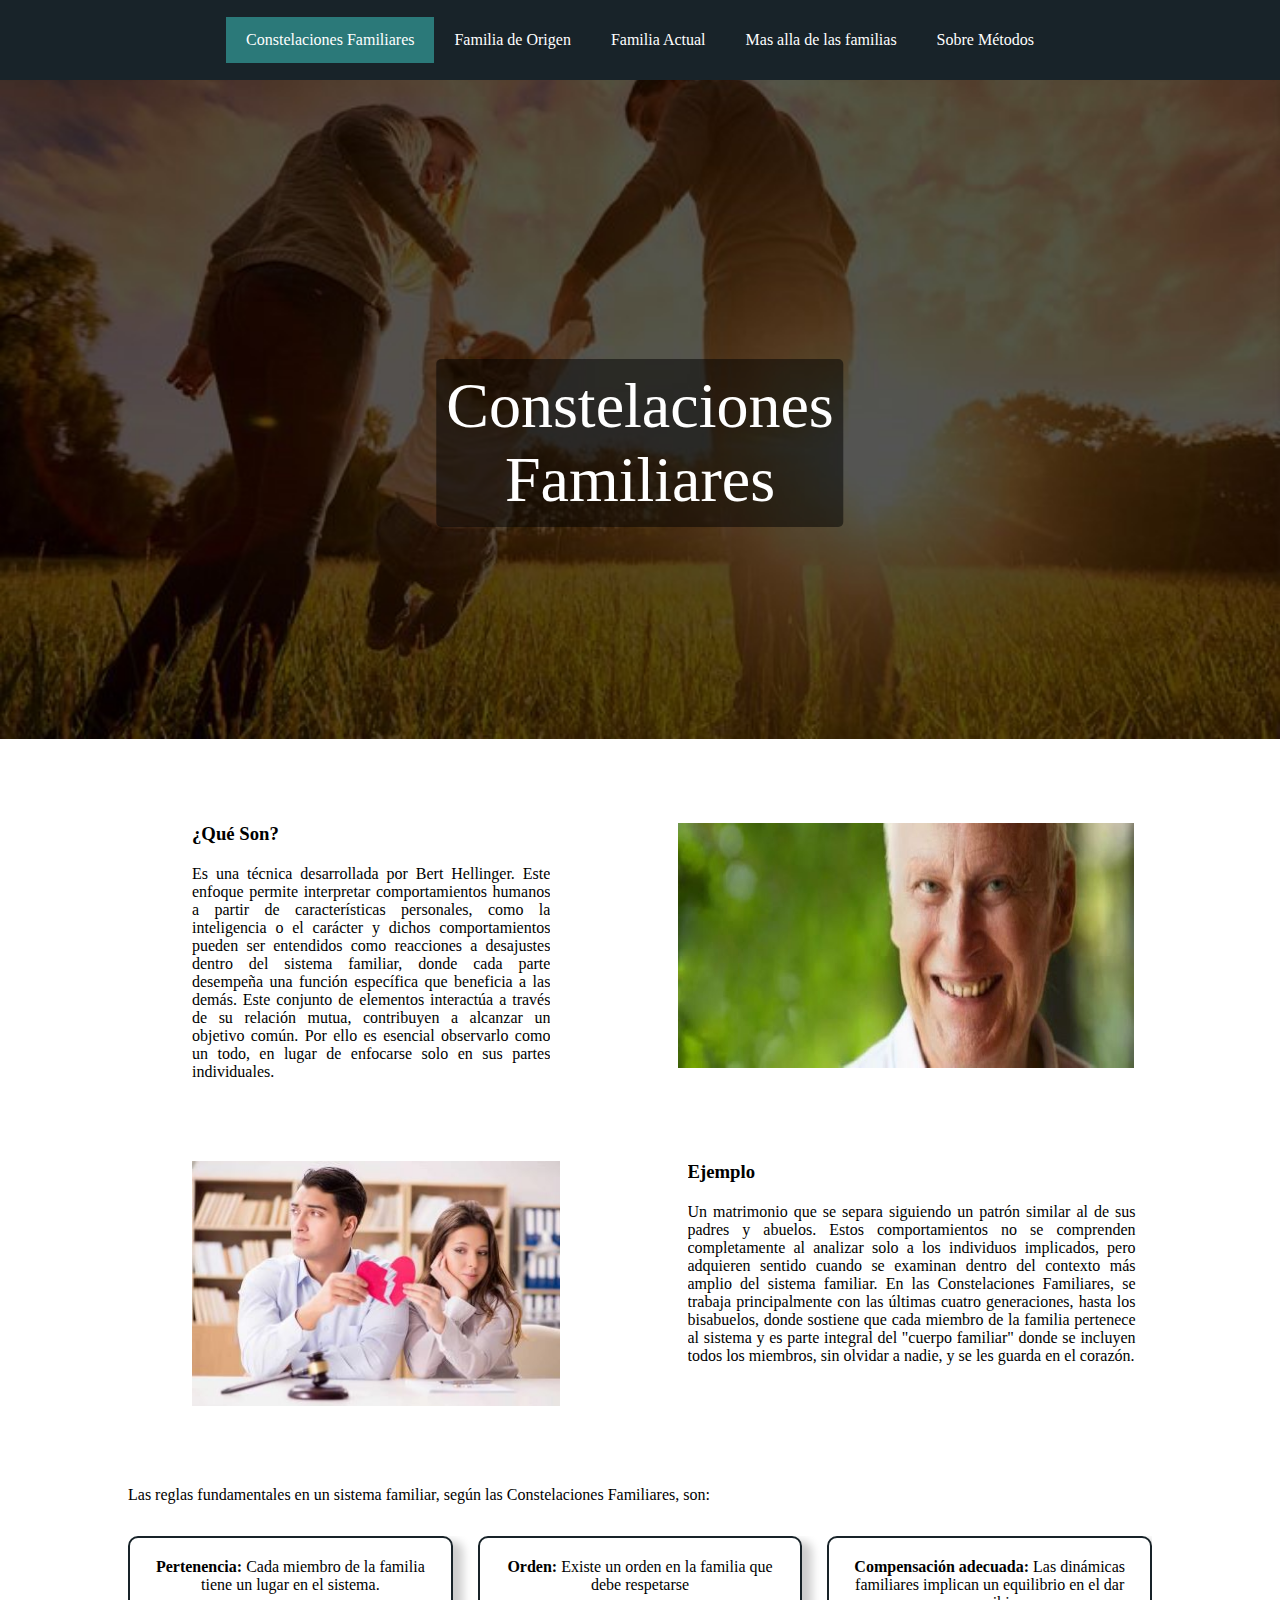
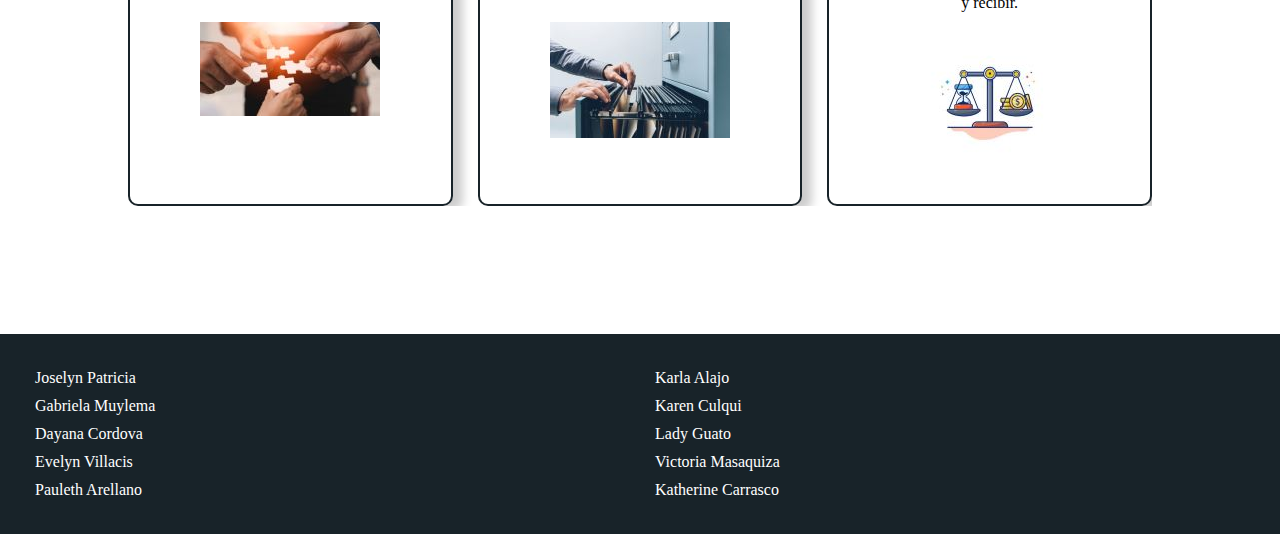
<file: index.html>
<!DOCTYPE html>
<html lang="es">

<head>
    <meta charset="UTF-8">
    <meta name="viewport" content="width=device-width, initial-scale=1.0">
    <title>Constelaciones Familiares</title>
    <link rel="stylesheet" href="./diseñosCSS/styles.css">
</head>

<body>
    <div class="barra-navegacion">
        <nav>
            <a href="index.html" class="btnN activate">Constelaciones Familiares</a>
            <a href="FamiliasdeOrigen.html" class="btnN">Familia de Origen</a>
            <a href="FamiliaActual.html" class="btnN">Familia Actual</a>
            <a href="MásFamilia.html" class="btnN">Mas alla de las familias</a>
            <a href="SobreMetodos.html" class="btnN">Sobre Métodos</a>
        </nav>
        <div class="menu-icon" id="menu-icon">
            <span id="icon-open">&#9660;</span> <!-- Flecha hacia abajo -->
            <span id="icon-close">&#9650;</span> <!-- Flecha hacia arriba -->
        </div>
    </div>
    <div class="cont-imagen">
        <img src="./image/imgPrincipal.jpg" alt="img Principal"></img>
        <label class="titulo">Constelaciones <br /> Familiares</label>
    </div>
    <div class="contenido-iz">
        <div class="text-content-iz">
            <h3 class="titulo-iz">
                ¿Qué Son?
            </h3>
            <p>
                Es una técnica desarrollada por Bert Hellinger.
                Este enfoque permite interpretar comportamientos humanos
                a partir de características personales, como la inteligencia
                o el carácter y dichos comportamientos pueden ser entendidos como
                reacciones a desajustes dentro del sistema familiar, donde cada parte
                desempeña una función específica que beneficia a las demás.
                Este conjunto de elementos interactúa a través de su relación mutua,
                contribuyen a alcanzar un objetivo común. Por ello es esencial observarlo
                como un todo, en lugar de enfocarse solo en sus partes individuales.
            </p>
        </div>
        <div class="cont-imagen-p-der" id="imgBell">
            <img src="./image/imgBertHellinger.jpg" alt="Separacion"></img>
        </div>
    </div>
    <div class="contenido-der">
        <div class="cont-imagen-p-der">
            <img src="./image/imgSeparacion.jpg" alt="Separacion"></img>
        </div>
        <div class="text-content-der">
            <h3 class="titulo-der">
                Ejemplo
            </h3>
            <p>
                Un matrimonio que se separa siguiendo un patrón
                similar al de sus padres y abuelos. Estos comportamientos no se
                comprenden completamente al analizar solo a los individuos implicados,
                pero adquieren sentido cuando se examinan dentro del contexto más amplio
                del sistema familiar. En las Constelaciones Familiares, se trabaja principalmente
                con las últimas cuatro generaciones, hasta los bisabuelos, donde sostiene que
                cada miembro de la familia pertenece al sistema y es parte integral del "cuerpo familiar"
                donde se incluyen todos los miembros, sin olvidar a nadie, y se les guarda en el corazón.
            </p>
        </div>
    </div>
    <div class="contenido-cent">
        <div class="text-content-cent">
            <p class="texto-p">
                Las reglas fundamentales en un sistema familiar, según las Constelaciones Familiares, son:
            </p>
            <div class="cont0">
                <div class="cont1">
                    <p><b>Pertenencia:</b> Cada miembro de la familia tiene un lugar en el sistema.</p>
                    <img class="img-F" src="./image/pertenencia.jpg"></img>
                </div>
                <div class="cont2">
                    <p><b>Orden:</b> Existe un orden en la familia que debe respetarse</p>
                    <img class="img-F" src="./image/orden.jpg"></img>
                </div>
                <div class="cont3">
                    <p><b>Compensación adecuada:</b> Las dinámicas familiares implican un equilibrio en el dar y recibir.
                    </p>
                    <img class="img-F" src="./image/compensacion.jpg"></img>
                </div>
            </div>
            <p>
            </p>
        </div>
    </div>

    <div class="footer">
        <div class="colaboradores">
            
                <ul>
                    <li>Joselyn Patricia</li>
                    <li>Gabriela Muylema</li>
                    <li>Dayana Cordova</li>
                    <li>Evelyn Villacis</li>
                    <li>Pauleth Arellano</li>
                    
                </ul>
        </div>
        <div class="colaboradores">
            <ul>
                
            <li>Karla Alajo</li>
            <li>Karen Culqui</li>
            <li>Lady Guato</li>
            <li>Victoria Masaquiza</li>
            <li>Katherine Carrasco</li>
           
           
        </ul>
        </div>
    </div>
    <script>
        document.getElementById('menu-icon').onclick = function () {
            var nav = document.querySelector('.barra-navegacion');
            nav.classList.toggle('active');
            document.getElementById('icon-open').classList.toggle('active');
            document.getElementById('icon-close').classList.toggle('active');
        }        
    </script>
</body>

</html>
</file>
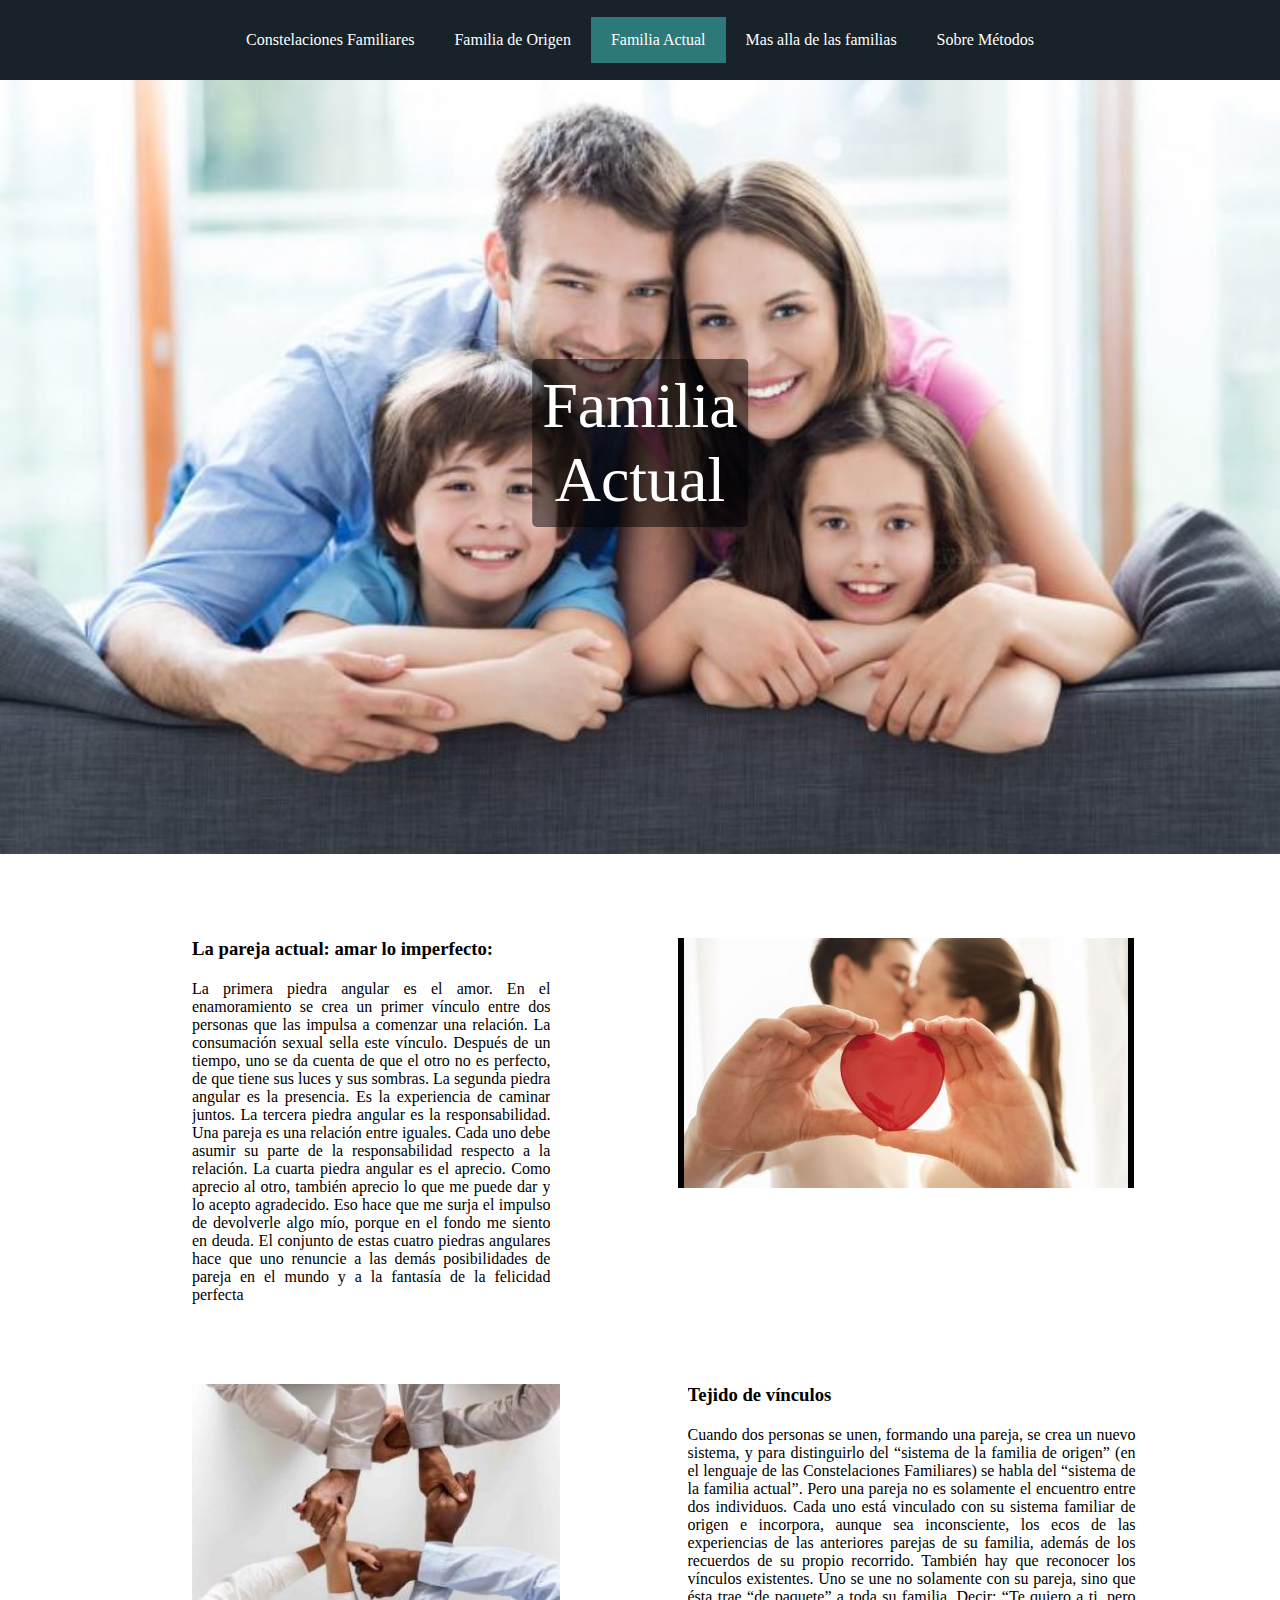
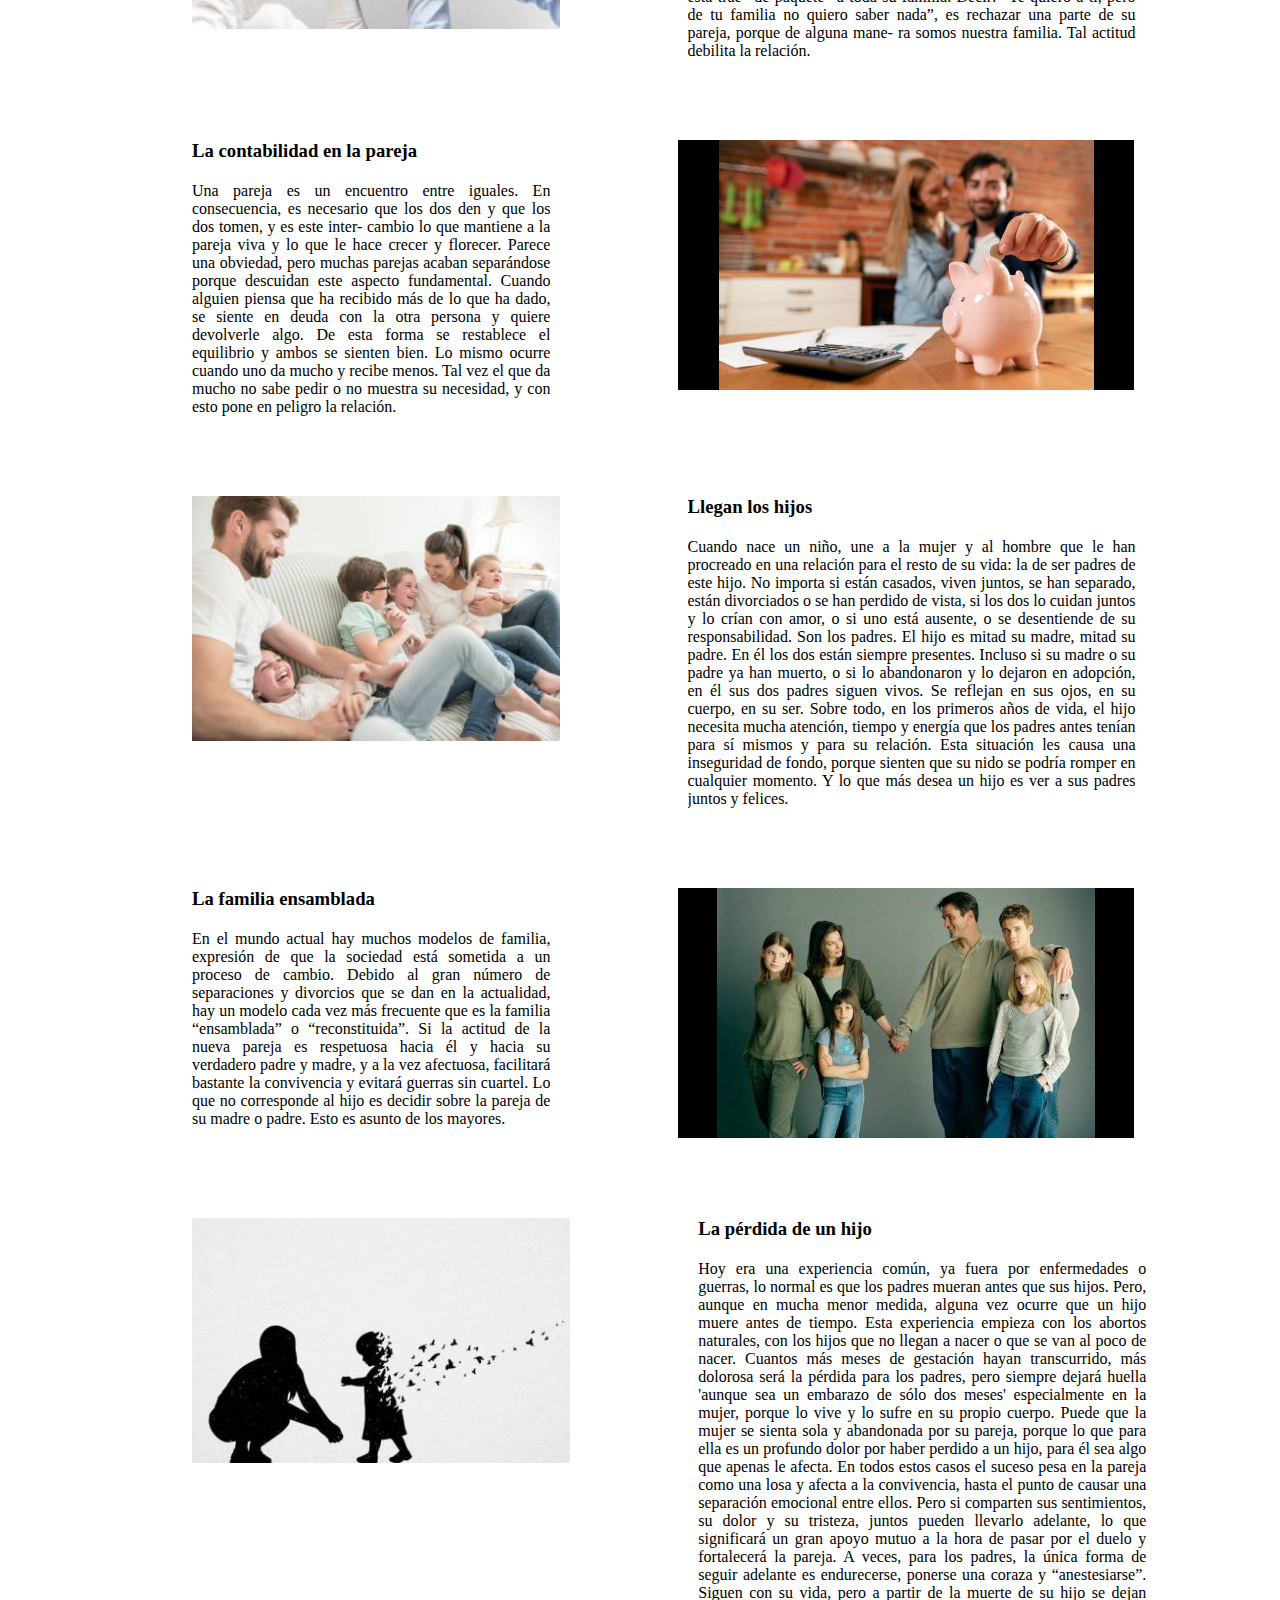
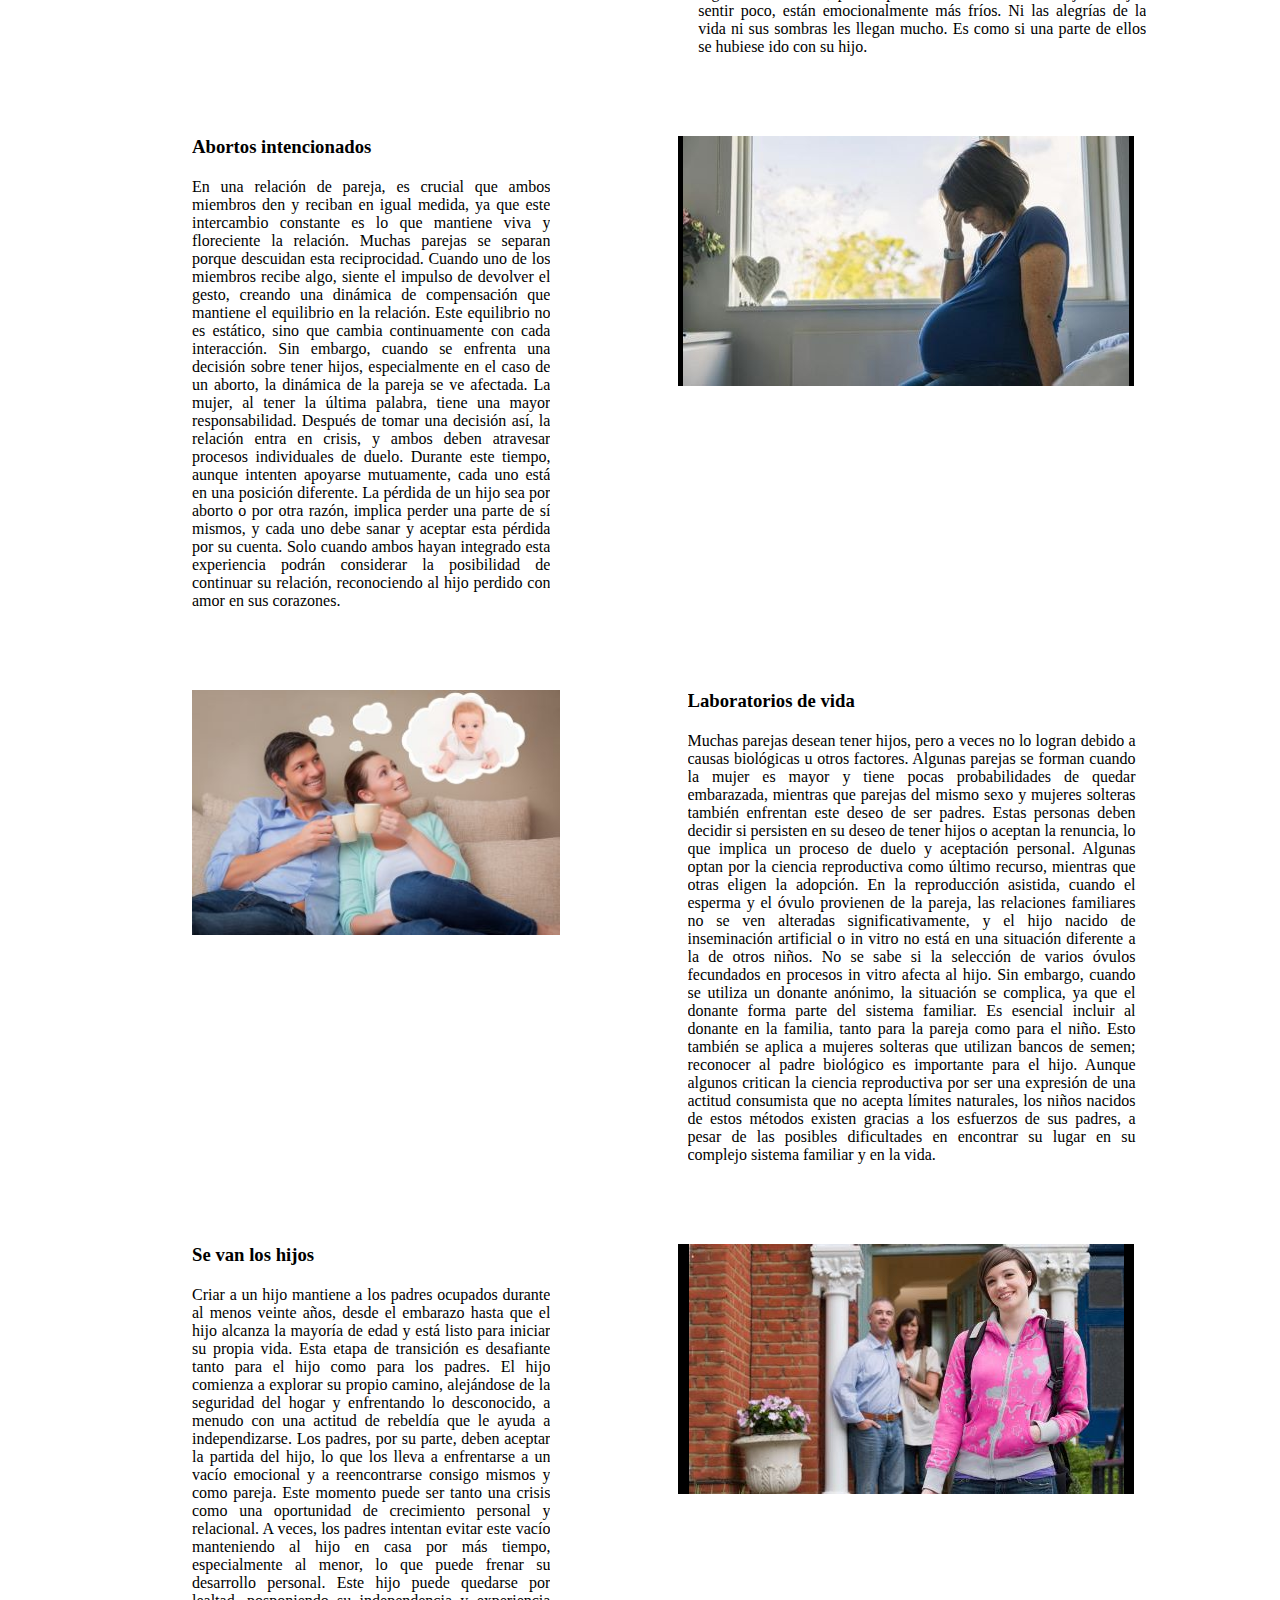
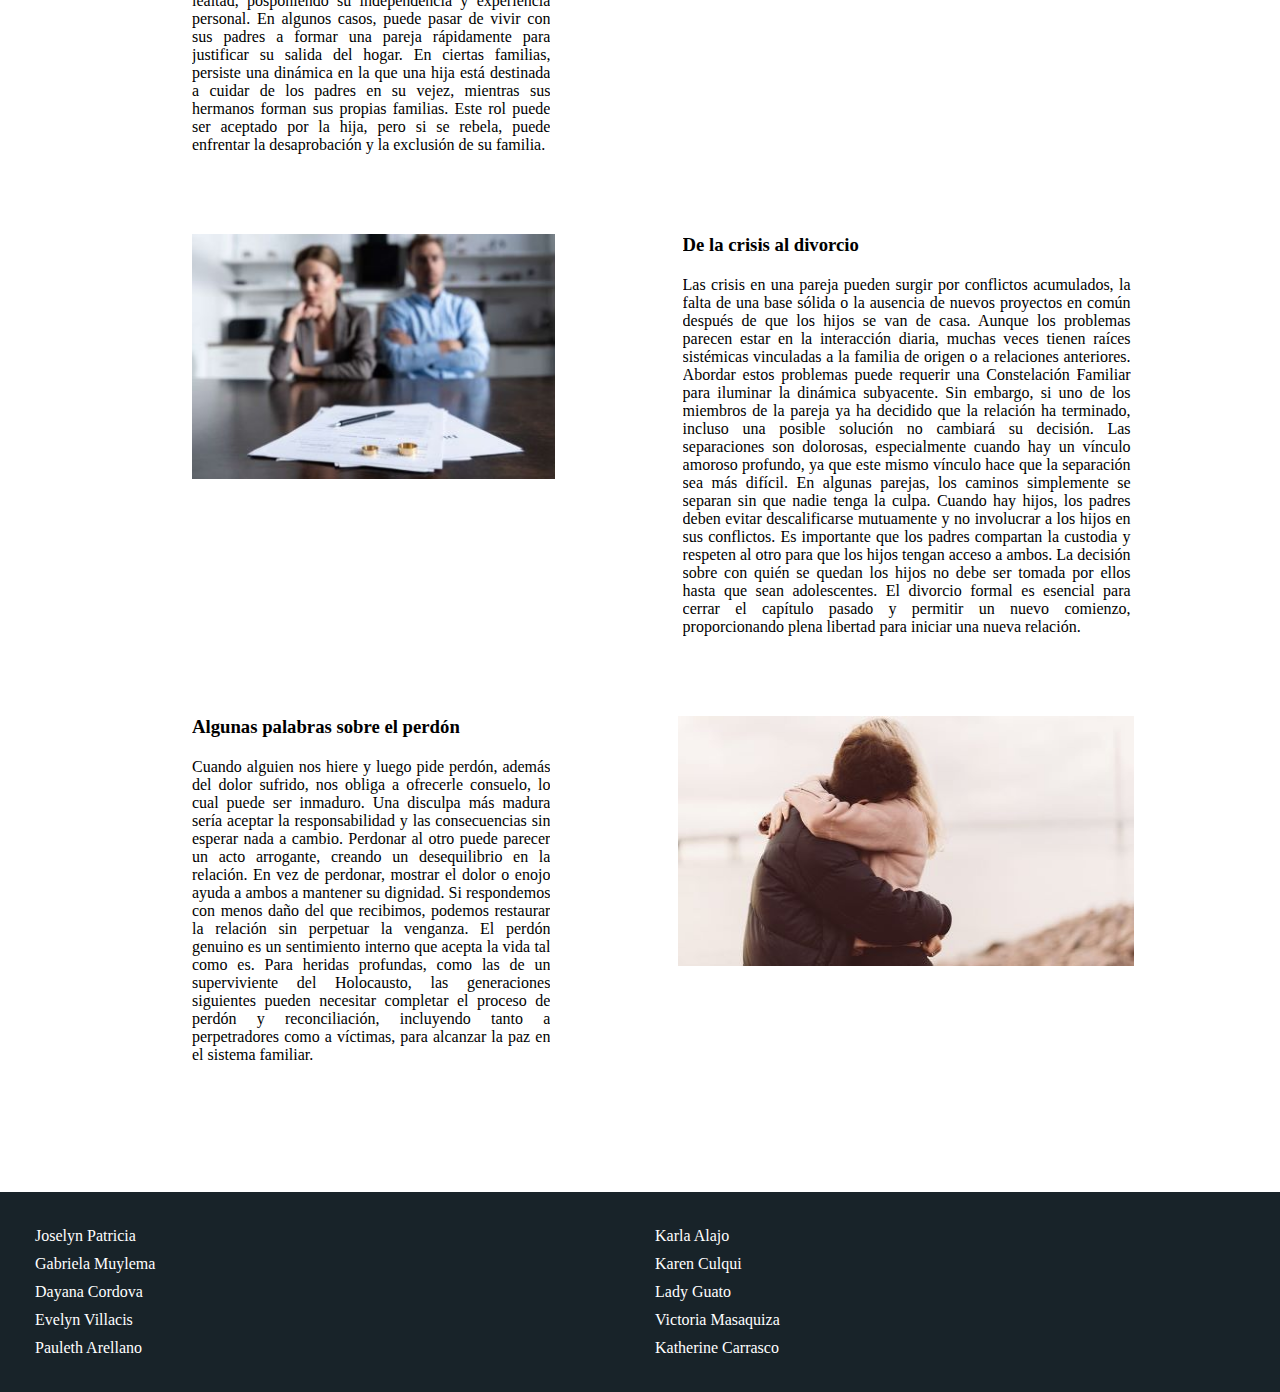
<file: FamiliaActual.html>
<!DOCTYPE html>
<html lang="es">

<head>
    <meta charset="UTF-8">
    <meta name="viewport" content="width=device-width, initial-scale=1.0">
    <title>Familia Actual</title>
    <link rel="stylesheet" href="./diseñosCSS/styles.css">
</head>

<body>
    <div class="barra-navegacion">
        <nav>
            <a href="index.html" class="btnN">Constelaciones Familiares</a>
            <a href="FamiliasdeOrigen.html" class="btnN">Familia de Origen</a>
            <a href="FamiliaActual.html" class="btnN activate">Familia Actual</a>
            <a href="MásFamilia.html" class="btnN">Mas alla de las familias</a>
            <a href="SobreMetodos.html" class="btnN">Sobre Métodos</a>
        </nav>
        <div class="menu-icon" id="menu-icon">
            <span id="icon-open">&#9660;</span> <!-- Flecha hacia abajo -->
            <span id="icon-close">&#9650;</span> <!-- Flecha hacia arriba -->
        </div>
    </div>
    <div class="cont-imagen">
        <img src="./image/famActual.jpg" alt="img Principal"></img>
        <label class="titulo">Familia <br />Actual</label>
    </div>
    <div class="contenido-iz">
        <div class="text-content-iz">
            <h3 class="titulo-iz">
                La pareja actual: amar lo imperfecto:
            </h3>
            <p>
                La primera piedra angular es el amor. En el enamoramiento se crea un primer vínculo entre dos personas
                que las impulsa a comenzar una relación. La consumación sexual sella este vínculo. Después de un tiempo,
                uno se da cuenta de que el otro no es perfecto, de que tiene sus luces y sus sombras.
                La segunda piedra angular es la presencia. Es la experiencia de caminar juntos.
                La tercera piedra angular es la responsabilidad. Una pareja es una relación entre iguales. Cada uno debe
                asumir su parte de la responsabilidad respecto a la relación.
                La cuarta piedra angular es el aprecio. Como aprecio al otro, también aprecio lo que me puede dar y lo
                acepto agradecido. Eso hace que me surja el impulso de devolverle algo mío, porque en el fondo me siento
                en deuda.
                El conjunto de estas cuatro piedras angulares hace que uno renuncie a las demás posibilidades de pareja
                en el mundo y a la fantasía de la felicidad perfecta

            </p>
        </div>
        <div class="cont-imagen-p-iz" id="imgBell">
            <img src="./image/parActual.jpg" alt="Bert Hellinger"></img>
        </div>
    </div>
    <div class="contenido-der">
        <div class="cont-imagen-p-der">
            <img src="./image/tejVinc.jpg" alt="Separacion"></img>
        </div>
        <div class="text-content-der">
            <h3 class="titulo-der">
                Tejido de vínculos
            </h3>
            <p>
                Cuando dos personas se unen, formando una pareja, se crea un nuevo sistema, y para distinguirlo del
                “sistema de la familia de origen” (en el lenguaje de las Constelaciones Familiares) se habla del
                “sistema de la familia actual”.
                Pero una pareja no es solamente el encuentro entre dos individuos. Cada uno está vinculado con su
                sistema familiar de origen e incorpora, aunque sea inconsciente, los ecos de las experiencias de las
                anteriores parejas de su familia, además de los recuerdos de su propio recorrido.
                También hay que reconocer los vínculos existentes. Uno se une no solamente con su pareja, sino que ésta
                trae “de paquete” a toda su familia. Decir: “Te quiero a ti, pero de tu familia no quiero saber nada”,
                es rechazar una parte de su pareja, porque de alguna mane- ra somos nuestra familia. Tal actitud
                debilita la relación.
            </p>
        </div>
    </div>
    <div class="contenido-iz">
        <div class="text-content-iz">
            <h3 class="titulo-iz">
                La contabilidad en la pareja
            </h3>
            <p>
                Una pareja es un encuentro entre iguales. En consecuencia, es necesario que los dos den y que los dos
                tomen, y es este inter- cambio lo que mantiene a la pareja viva y lo que le hace crecer y florecer.
                Parece una obviedad, pero muchas parejas acaban separándose porque descuidan este aspecto fundamental.
                Cuando alguien piensa que ha recibido más de lo que ha dado, se siente en deuda con la otra persona y
                quiere devolverle algo. De esta forma se restablece el equilibrio y ambos se sienten bien.
                Lo mismo ocurre cuando uno da mucho y recibe menos. Tal vez el que da mucho no sabe pedir o no muestra
                su necesidad, y con esto pone en peligro la relación.
            </p>
        </div>
        <div class="cont-imagen-p-iz" id="imgBell">
            <img src="./image/contParejas.jpg" alt="Bert Hellinger"></img>
        </div>
    </div>
    <div class="contenido-der">
        <div class="cont-imagen-p-der">
            <img src="./image/hijos.jpg" alt="Separacion"></img>
        </div>
        <div class="text-content-der">
            <h3 class="titulo-der">
                Llegan los hijos
            </h3>
            <p>
                Cuando nace un niño, une a la mujer y al hombre que le han procreado en una relación para el resto de su
                vida: la de ser padres de este hijo. No importa si están casados, viven juntos, se han separado, están
                divorciados o se han perdido de vista, si los dos lo cuidan juntos y lo crían con amor, o si uno está
                ausente, o se desentiende de su responsabilidad. Son los padres. El hijo es mitad su madre, mitad su
                padre. En él los dos están siempre presentes. Incluso si su madre o su padre ya han muerto, o si lo
                abandonaron y lo dejaron en adopción, en él sus dos padres siguen vivos. Se reflejan en sus ojos, en su
                cuerpo, en su ser.
                Sobre todo, en los primeros años de vida, el hijo necesita mucha atención, tiempo y energía que los
                padres antes tenían para sí mismos y para su relación.
                Esta situación les causa una inseguridad de fondo, porque sienten que su nido se podría romper en
                cualquier momento. Y lo que más desea un hijo es ver a sus padres juntos y felices.
            </p>
        </div>
    </div>
    <div class="contenido-iz">
        <div class="text-content-iz">
            <h3 class="titulo-iz">
                La familia ensamblada
            </h3>
            <p>
                En el mundo actual hay muchos modelos de familia, expresión de que la sociedad está sometida a un
                proceso de cambio.
                Debido al gran número de separaciones y divorcios que se dan en la actualidad, hay un modelo cada vez
                más frecuente que es la familia “ensamblada” o “reconstituida”.
                Si la actitud de la nueva pareja es respetuosa hacia él y hacia su verdadero padre y madre, y a la vez
                afectuosa, facilitará bastante la convivencia y evitará guerras sin cuartel. Lo que no corresponde al
                hijo es decidir sobre la pareja de su madre o padre. Esto es asunto de los mayores.
            </p>
        </div>
        <div class="cont-imagen-p-iz" id="imgBell">
            <img src="./image/famEnsamb.jpg" alt="Bert Hellinger"></img>
        </div>
    </div>
    <div class="contenido-der">
        <div class="cont-imagen-p-der">
            <img src="./image/perHijo.jpg" alt="Separacion"></img>
        </div>
        <div class="text-content-der">
            <h3 class="titulo-der">
                La pérdida de un hijo
            </h3>
            <p>
                Hoy era una experiencia común, ya fuera por enfermedades o guerras, lo normal es que los padres mueran
                antes que sus hijos. Pero, aunque en mucha menor medida, alguna vez ocurre que un hijo muere antes de
                tiempo. Esta experiencia empieza con los abortos naturales, con los hijos que no llegan a nacer o que se
                van al poco de nacer.
                Cuantos más meses de gestación hayan transcurrido, más dolorosa será la pérdida para los padres, pero
                siempre dejará huella 'aunque sea un embarazo de sólo dos meses' especialmente en la mujer, porque lo
                vive y lo sufre en su propio cuerpo.
                Puede que la mujer se sienta sola y abandonada por su pareja, porque lo que para ella es un profundo
                dolor por haber perdido a un hijo, para él sea algo que apenas le afecta.
                En todos estos casos el suceso pesa en la pareja como una losa y afecta a la convivencia, hasta el punto
                de causar una separación emocional entre ellos.
                Pero si comparten sus sentimientos, su dolor y su tristeza, juntos pueden llevarlo adelante, lo que
                significará un gran apoyo mutuo a la hora de pasar por el duelo y fortalecerá la pareja.
                A veces, para los padres, la única forma de seguir adelante es endurecerse, ponerse una coraza y
                “anestesiarse”. Siguen con su vida, pero a partir de la muerte de su hijo se dejan sentir poco, están
                emocionalmente más fríos.
                Ni las alegrías de la vida ni sus sombras les llegan mucho. Es como si una parte de ellos se hubiese ido
                con su hijo.
            </p>
        </div>
    </div>
    <div class="contenido-iz">
        <div class="text-content-iz">
            <h3 class="titulo-iz">
                Abortos intencionados
            </h3>
            <p>
                En una relación de pareja, es crucial que ambos miembros den y reciban en igual medida, ya que este
                intercambio constante es lo que mantiene viva y floreciente la relación. Muchas parejas se separan
                porque descuidan esta reciprocidad. Cuando uno de los miembros recibe algo, siente el impulso de
                devolver el gesto, creando una dinámica de compensación que mantiene el equilibrio en la relación. Este
                equilibrio no es estático, sino que cambia continuamente con cada interacción.
                Sin embargo, cuando se enfrenta una decisión sobre tener hijos, especialmente en el caso de un aborto,
                la dinámica de la pareja se ve afectada. La mujer, al tener la última palabra, tiene una mayor
                responsabilidad. Después de tomar una decisión así, la relación entra en crisis, y ambos deben atravesar
                procesos individuales de duelo. Durante este tiempo, aunque intenten apoyarse mutuamente, cada uno está
                en una posición diferente. La pérdida de un hijo sea por aborto o por otra razón, implica perder una
                parte de sí mismos, y cada uno debe sanar y aceptar esta pérdida por su cuenta. Solo cuando ambos hayan
                integrado esta experiencia podrán considerar la posibilidad de continuar su relación, reconociendo al
                hijo perdido con amor en sus corazones.
            </p>
        </div>
        <div class="cont-imagen-p-iz" id="imgBell">
            <img src="./image/aborInten.jpg" alt="Bert Hellinger"></img>
        </div>
    </div>
    <div class="contenido-der">
        <div class="cont-imagen-p-der">
            <img src="./image/labVida.jpg" alt="Separacion"></img>
        </div>
        <div class="text-content-der">
            <h3 class="titulo-der">
                Laboratorios de vida
            </h3>
            <p>
                Muchas parejas desean tener hijos, pero a veces no lo logran debido a causas biológicas u otros
                factores. Algunas parejas se forman cuando la mujer es mayor y tiene pocas probabilidades de quedar
                embarazada, mientras que parejas del mismo sexo y mujeres solteras también enfrentan este deseo de ser
                padres. Estas personas deben decidir si persisten en su deseo de tener hijos o aceptan la renuncia, lo
                que implica un proceso de duelo y aceptación personal. Algunas optan por la ciencia reproductiva como
                último recurso, mientras que otras eligen la adopción.
                En la reproducción asistida, cuando el esperma y el óvulo provienen de la pareja, las relaciones
                familiares no se ven alteradas significativamente, y el hijo nacido de inseminación artificial o in
                vitro no está en una situación diferente a la de otros niños. No se sabe si la selección de varios
                óvulos fecundados en procesos in vitro afecta al hijo. Sin embargo, cuando se utiliza un donante
                anónimo, la situación se complica, ya que el donante forma parte del sistema familiar. Es esencial
                incluir al donante en la familia, tanto para la pareja como para el niño. Esto también se aplica a
                mujeres solteras que utilizan bancos de semen; reconocer al padre biológico es importante para el hijo.
                Aunque algunos critican la ciencia reproductiva por ser una expresión de una actitud consumista que no
                acepta límites naturales, los niños nacidos de estos métodos existen gracias a los esfuerzos de sus
                padres, a pesar de las posibles dificultades en encontrar su lugar en su complejo sistema familiar y en
                la vida.
        </div>
    </div>
    <div class="contenido-iz">
        <div class="text-content-iz">
            <h3 class="titulo-iz">
                Se van los hijos
            </h3>
            <p>
                Criar a un hijo mantiene a los padres ocupados durante al menos veinte años, desde el embarazo hasta que
                el hijo alcanza la mayoría de edad y está listo para iniciar su propia vida. Esta etapa de transición es
                desafiante tanto para el hijo como para los padres. El hijo comienza a explorar su propio camino,
                alejándose de la seguridad del hogar y enfrentando lo desconocido, a menudo con una actitud de rebeldía
                que le ayuda a independizarse. Los padres, por su parte, deben aceptar la partida del hijo, lo que los
                lleva a enfrentarse a un vacío emocional y a reencontrarse consigo mismos y como pareja. Este momento
                puede ser tanto una crisis como una oportunidad de crecimiento personal y relacional.
                A veces, los padres intentan evitar este vacío manteniendo al hijo en casa por más tiempo, especialmente
                al menor, lo que puede frenar su desarrollo personal. Este hijo puede quedarse por lealtad, posponiendo
                su independencia y experiencia personal. En algunos casos, puede pasar de vivir con sus padres a formar
                una pareja rápidamente para justificar su salida del hogar.
                En ciertas familias, persiste una dinámica en la que una hija está destinada a cuidar de los padres en
                su vejez, mientras sus hermanos forman sus propias familias. Este rol puede ser aceptado por la hija,
                pero si se rebela, puede enfrentar la desaprobación y la exclusión de su familia.
            </p>
        </div>
        <div class="cont-imagen-p-iz" id="imgBell">
            <img src="./image/vanHij.jpg" alt="Bert Hellinger"></img>
        </div>
    </div>
    <div class="contenido-der">
        <div class="cont-imagen-p-der">
            <img src="./image/crisiDivo.jpg" alt="Separacion"></img>
        </div>
        <div class="text-content-der">
            <h3 class="titulo-der">
                De la crisis al divorcio
            </h3>
            <p>
                Las crisis en una pareja pueden surgir por conflictos acumulados, la falta de una base sólida o la
                ausencia de nuevos proyectos en común después de que los hijos se van de casa. Aunque los problemas
                parecen estar en la interacción diaria, muchas veces tienen raíces sistémicas vinculadas a la familia de
                origen o a relaciones anteriores. Abordar estos problemas puede requerir una Constelación Familiar para
                iluminar la dinámica subyacente. Sin embargo, si uno de los miembros de la pareja ya ha decidido que la
                relación ha terminado, incluso una posible solución no cambiará su decisión.
                Las separaciones son dolorosas, especialmente cuando hay un vínculo amoroso profundo, ya que este mismo
                vínculo hace que la separación sea más difícil. En algunas parejas, los caminos simplemente se separan
                sin que nadie tenga la culpa. Cuando hay hijos, los padres deben evitar descalificarse mutuamente y no
                involucrar a los hijos en sus conflictos. Es importante que los padres compartan la custodia y respeten
                al otro para que los hijos tengan acceso a ambos. La decisión sobre con quién se quedan los hijos no
                debe ser tomada por ellos hasta que sean adolescentes. El divorcio formal es esencial para cerrar el
                capítulo pasado y permitir un nuevo comienzo, proporcionando plena libertad para iniciar una nueva
                relación.
        </div>
    </div>
    <div class="contenido-iz">
        <div class="text-content-iz">
            <h3 class="titulo-iz">
                Algunas palabras sobre el perdón
            </h3>
            <p>
                Cuando alguien nos hiere y luego pide perdón, además del dolor sufrido, nos obliga a ofrecerle consuelo,
                lo cual puede ser inmaduro. Una disculpa más madura sería aceptar la responsabilidad y las consecuencias
                sin esperar nada a cambio. Perdonar al otro puede parecer un acto arrogante, creando un desequilibrio en
                la relación. En vez de perdonar, mostrar el dolor o enojo ayuda a ambos a mantener su dignidad. Si
                respondemos con menos daño del que recibimos, podemos restaurar la relación sin perpetuar la venganza.
                El perdón genuino es un sentimiento interno que acepta la vida tal como es. Para heridas profundas, como
                las de un superviviente del Holocausto, las generaciones siguientes pueden necesitar completar el
                proceso de perdón y reconciliación, incluyendo tanto a perpetradores como a víctimas, para alcanzar la
                paz en el sistema familiar.
            </p>
        </div>
        <div class="cont-imagen-p-iz" id="imgBell">
            <img src="./image/perdo.jpg" alt="Bert Hellinger"></img>
        </div>
    </div>
    <div class="footer">
        <div class="colaboradores">
            
                <ul>
                    <li>Joselyn Patricia</li>
                    <li>Gabriela Muylema</li>
                    <li>Dayana Cordova</li>
                    <li>Evelyn Villacis</li>
                    <li>Pauleth Arellano</li>
                    
                </ul>
        </div>
        <div class="colaboradores">
            <ul>
                
            <li>Karla Alajo</li>
            <li>Karen Culqui</li>
            <li>Lady Guato</li>
            <li>Victoria Masaquiza</li>
            <li>Katherine Carrasco</li>
           
           
        </ul>
        </div>
    </div>
    <script>
        document.getElementById('menu-icon').onclick = function () {
            var nav = document.querySelector('.barra-navegacion');
            nav.classList.toggle('active');
            document.getElementById('icon-open').classList.toggle('active');
            document.getElementById('icon-close').classList.toggle('active');
        }
    </script>
</body>

</html>
</file>
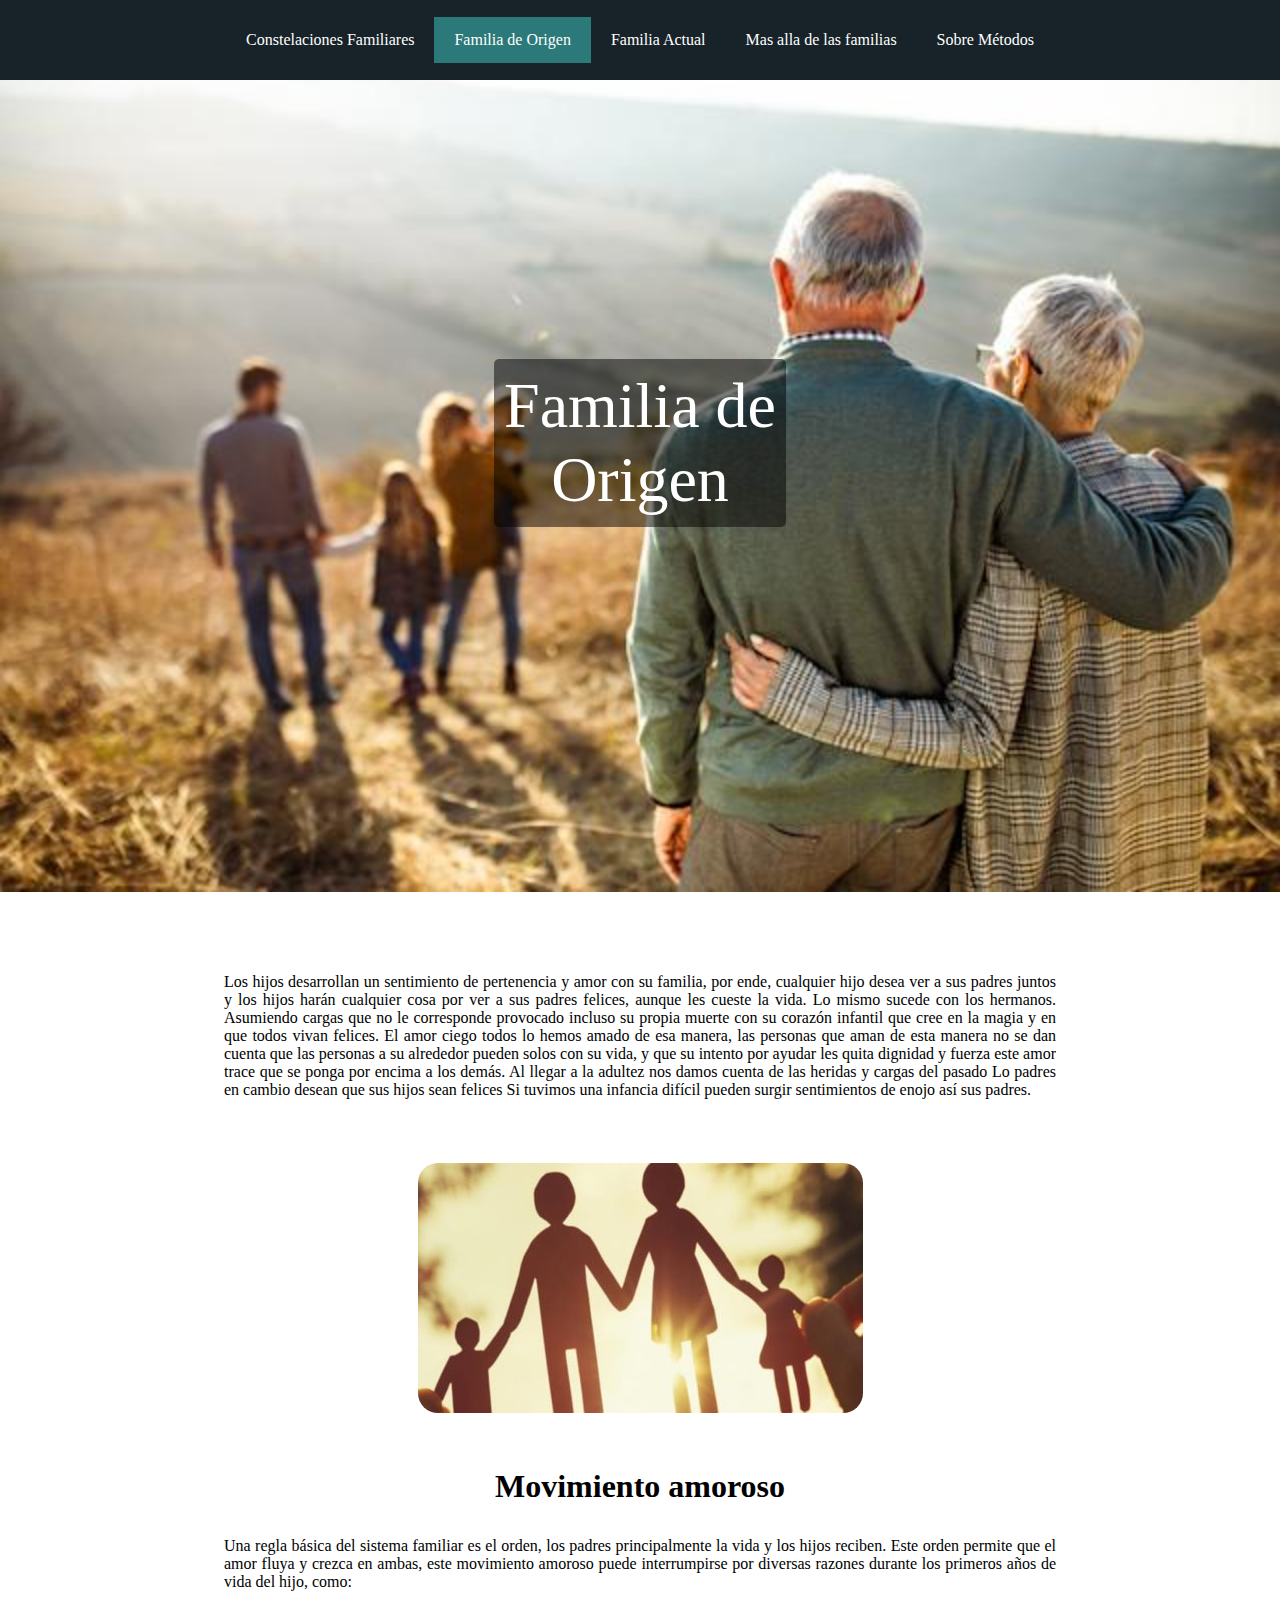
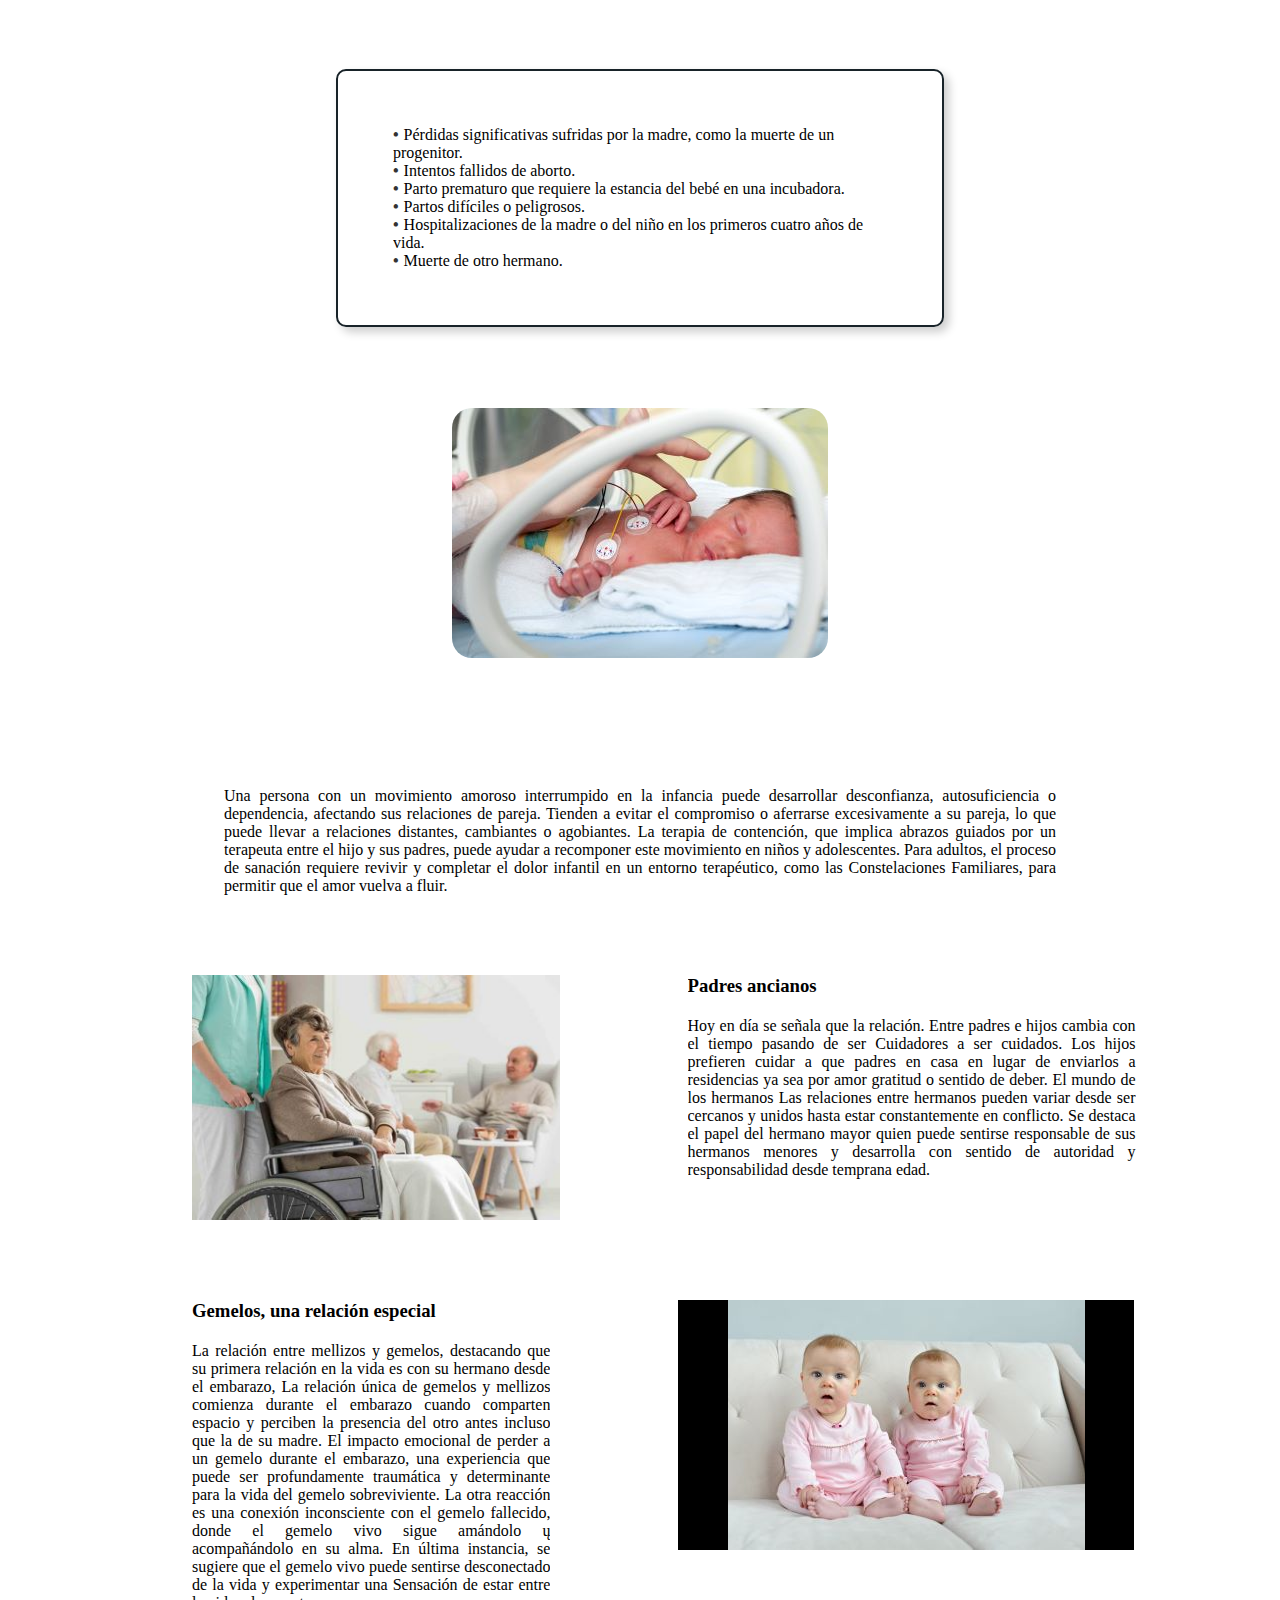
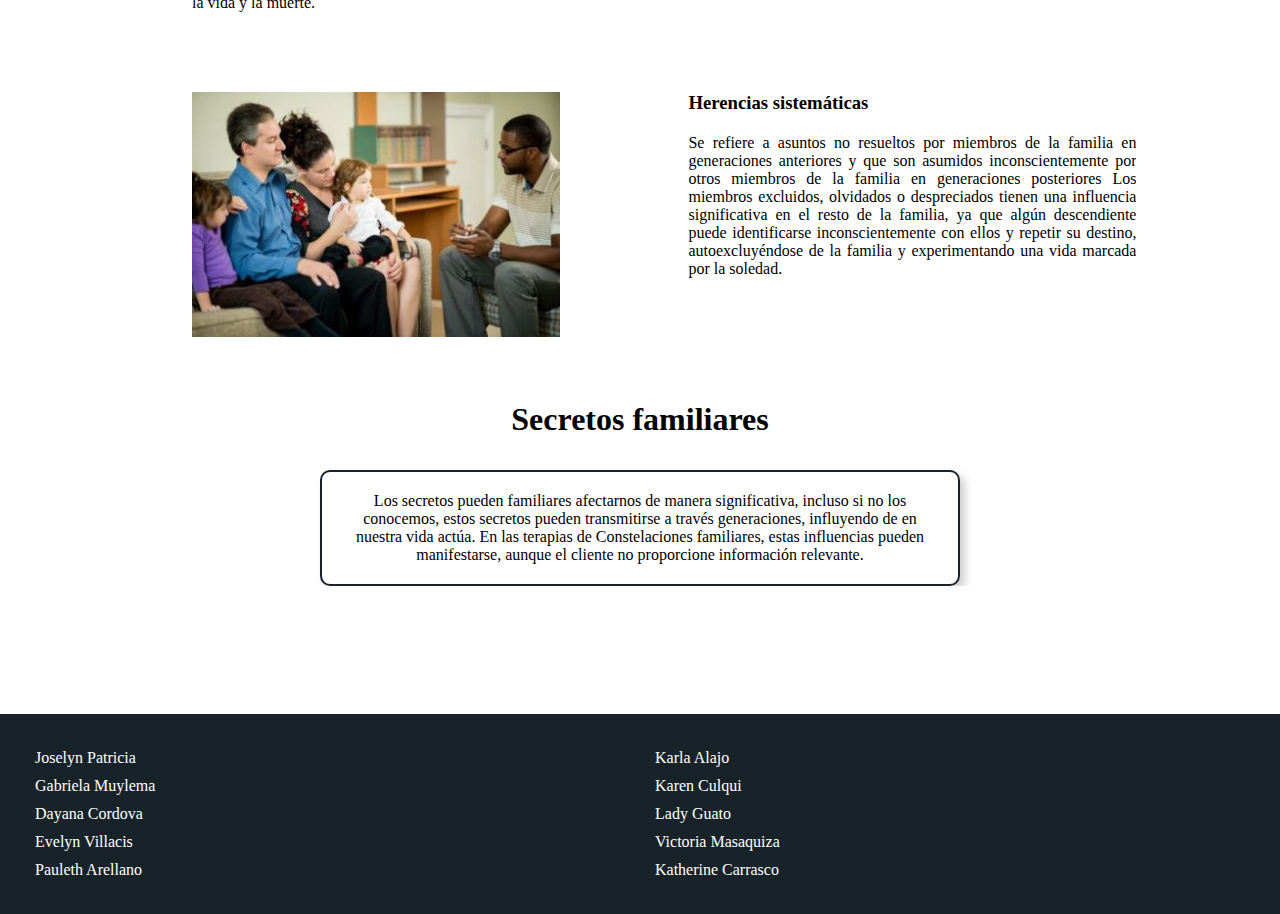
<file: FamiliasdeOrigen.html>
<!DOCTYPE html>
<html lang="es">

<head>
    <meta charset="UTF-8">
    <meta name="viewport" content="width=device-width, initial-scale=1.0">
    <title>Familia de Origen</title>
    <link rel="stylesheet" href="./diseñosCSS/styles.css">
</head>

<body>
    <div class="barra-navegacion">
        <nav>
            <a href="index.html" class="btnN">Constelaciones Familiares</a>
            <a href="FamiliasdeOrigen.html" class="btnN activate">Familia de Origen</a>
            <a href="FamiliaActual.html" class="btnN">Familia Actual</a>
            <a href="MásFamilia.html" class="btnN">Mas alla de las familias</a>
            <a href="SobreMetodos.html" class="btnN">Sobre Métodos</a>
        </nav>
        <div class="menu-icon" id="menu-icon">
            <span id="icon-open">&#9660;</span> <!-- Flecha hacia abajo -->
            <span id="icon-close">&#9650;</span> <!-- Flecha hacia arriba -->
        </div>
    </div>
    <div class="cont-imagen">
        <img src="./image/imgFamOrigin.jpg" alt="img Principal"></img>
        <label class="titulo">Familia de<br />Origen</label>
    </div>
    <center>
        <div class="tomar-Padres">
            Los hijos desarrollan un sentimiento de pertenencia y amor con su familia, por ende, cualquier hijo desea
            ver a sus padres juntos y los hijos harán cualquier cosa por ver a sus padres felices, aunque les cueste la
            vida. Lo mismo sucede con los hermanos. Asumiendo cargas que no le corresponde provocado incluso su propia
            muerte con su corazón infantil que cree en la magia y en que todos vivan felices.
            El amor ciego todos lo hemos amado de esa manera, las personas que aman de esta manera no se dan cuenta que
            las personas a su alrededor pueden solos con su vida, y que su intento por ayudar les quita dignidad y
            fuerza este amor trace que se ponga por encima a los demás.
            Al llegar a la adultez nos damos cuenta de las heridas y cargas del pasado
            Lo padres en cambio desean que sus hijos sean felices
            Si tuvimos una infancia difícil pueden surgir sentimientos de enojo así sus padres.
        </div>
        <img class="img-A" src="./image/imgAmorFa.jpg"></img>
        <h1 class="titulo-cent">Movimiento amoroso </h1>
        <div class="tomar-Padres-parrafo">
            Una regla básica del sistema familiar es el orden, los padres principalmente
            la vida y los hijos reciben. Este orden permite que el amor fluya y crezca en
            ambas, este movimiento amoroso puede interrumpirse por diversas razones durante
            los primeros años de vida del hijo, como:
        </div>
        <div class="contenedor">
            <ul class="lista">
                <li>Pérdidas significativas sufridas por la madre, como la muerte de un progenitor.</li>
                <li>Intentos fallidos de aborto.</li>
                <li>Parto prematuro que requiere la estancia del bebé en una incubadora.</li>
                <li>Partos difíciles o peligrosos.</li>
                <li>Hospitalizaciones de la madre o del niño en los primeros cuatro años de vida.</li>
                <li>Muerte de otro hermano.</li>
            </ul>
            <img class="img-A" src="./image/partoPrematuro.jpg">
        </div>
        <div class="tomar-Padres-parrafo">
            Una persona con un movimiento amoroso interrumpido en la infancia puede desarrollar
            desconfianza, autosuficiencia o dependencia, afectando sus relaciones de pareja.
            Tienden a evitar el compromiso o aferrarse excesivamente a su pareja, lo que puede
            llevar a relaciones distantes, cambiantes o agobiantes. La terapia de contención,
            que implica abrazos guiados por un terapeuta entre el hijo y sus padres, puede ayudar
            a recomponer este movimiento en niños y adolescentes. Para adultos, el proceso de sanación
            requiere revivir y completar el dolor infantil en un entorno terapéutico, como las
            Constelaciones Familiares, para permitir que el amor vuelva a fluir.
        </div>
        <div class="contenido-der">
            <div class="cont-imagen-p-der">
                <img src="./image/asilo.jpg" alt="Separacion"></img>
            </div>
            <div class="text-content-der">
                <h3 class="titulo-der">
                    Padres ancianos
                </h3>
                <p>
                    Hoy en día se señala que la relación. Entre padres e hijos cambia con el tiempo
                    pasando de ser Cuidadores a ser cuidados.
                    Los hijos prefieren cuidar a que padres en casa en lugar de enviarlos a residencias
                    ya sea por amor gratitud o sentido de deber.
                    El mundo de los hermanos
                    Las relaciones entre hermanos pueden variar desde ser cercanos y unidos hasta estar
                    constantemente en conflicto. Se destaca el papel del hermano mayor quien puede sentirse
                    responsable de sus hermanos menores y desarrolla con sentido de autoridad y
                    responsabilidad desde temprana edad.

                </p>
            </div>
        </div>
        <div class="contenido-iz">
            <div class="text-content-iz">
                <h3 class="titulo-iz">
                    Gemelos, una relación especial
                </h3>
                <p>
                    La relación entre mellizos y gemelos, destacando que su primera relación en la
                    vida es con su hermano desde el embarazo,
                    La relación única de gemelos y mellizos comienza durante el embarazo cuando comparten
                    espacio y perciben la presencia del otro antes incluso que la de su madre.
                    El impacto emocional de perder a un gemelo durante el embarazo, una experiencia que puede
                    ser profundamente traumática y determinante para la vida del gemelo sobreviviente.
                    La otra reacción es una conexión inconsciente con el gemelo fallecido, donde el gemelo
                    vivo sigue amándolo ų acompañándolo en su alma. En última instancia, se sugiere que el
                    gemelo vivo puede sentirse desconectado de la vida y experimentar una Sensación de estar
                    entre la vida y la muerte.
                </p>
            </div>
            <div class="cont-imagen-p-iz" id="imgBell">
                <img src="./image/gemelos.jpg" alt="Bert Hellinger"></img>
            </div>
        </div>
        <div class="contenido-der">
            <div class="cont-imagen-p-der">
                <img src="./image/herencia.jpg" alt="Separacion"></img>
            </div>
            <div class="text-content-der">
                <h3 class="titulo-der">
                    Herencias sistemáticas
                </h3>
                <p>
                    Se refiere a asuntos no resueltos por miembros de la familia en generaciones anteriores y que son
                    asumidos inconscientemente por otros miembros de la familia en generaciones posteriores
                    Los miembros excluidos, olvidados o despreciados tienen una influencia significativa en el resto de
                    la familia, ya que algún descendiente puede identificarse inconscientemente con ellos y repetir su
                    destino, autoexcluyéndose de la familia y experimentando una vida marcada por la soledad.

                </p>
            </div>
        </div>
        <h1 class="titulo-cent" id="tituloG">Secretos familiares </h1>
        <div class="tomar-Padres-parrafo-final">
            Los secretos pueden familiares afectarnos de manera significativa, incluso si no los conocemos, estos
            secretos pueden transmitirse a través generaciones, influyendo de en nuestra vida actúa. En las terapias de
            Constelaciones familiares, estas influencias pueden manifestarse, aunque el cliente no proporcione
            información relevante.
        </div>
    </center>
    <div class="footer">
        <div class="colaboradores">
            
                <ul>
                    <li>Joselyn Patricia</li>
                    <li>Gabriela Muylema</li>
                    <li>Dayana Cordova</li>
                    <li>Evelyn Villacis</li>
                    <li>Pauleth Arellano</li>
                    
                </ul>
        </div>
        <div class="colaboradores">
            <ul>
                
            <li>Karla Alajo</li>
            <li>Karen Culqui</li>
            <li>Lady Guato</li>
            <li>Victoria Masaquiza</li>
            <li>Katherine Carrasco</li>
           
           
        </ul>
        </div>
    </div>
    <script>
        document.getElementById('menu-icon').onclick = function () {
            var nav = document.querySelector('.barra-navegacion');
            nav.classList.toggle('active');
            document.getElementById('icon-open').classList.toggle('active');
            document.getElementById('icon-close').classList.toggle('active');
        }
    </script>
</body>

</html>
</file>
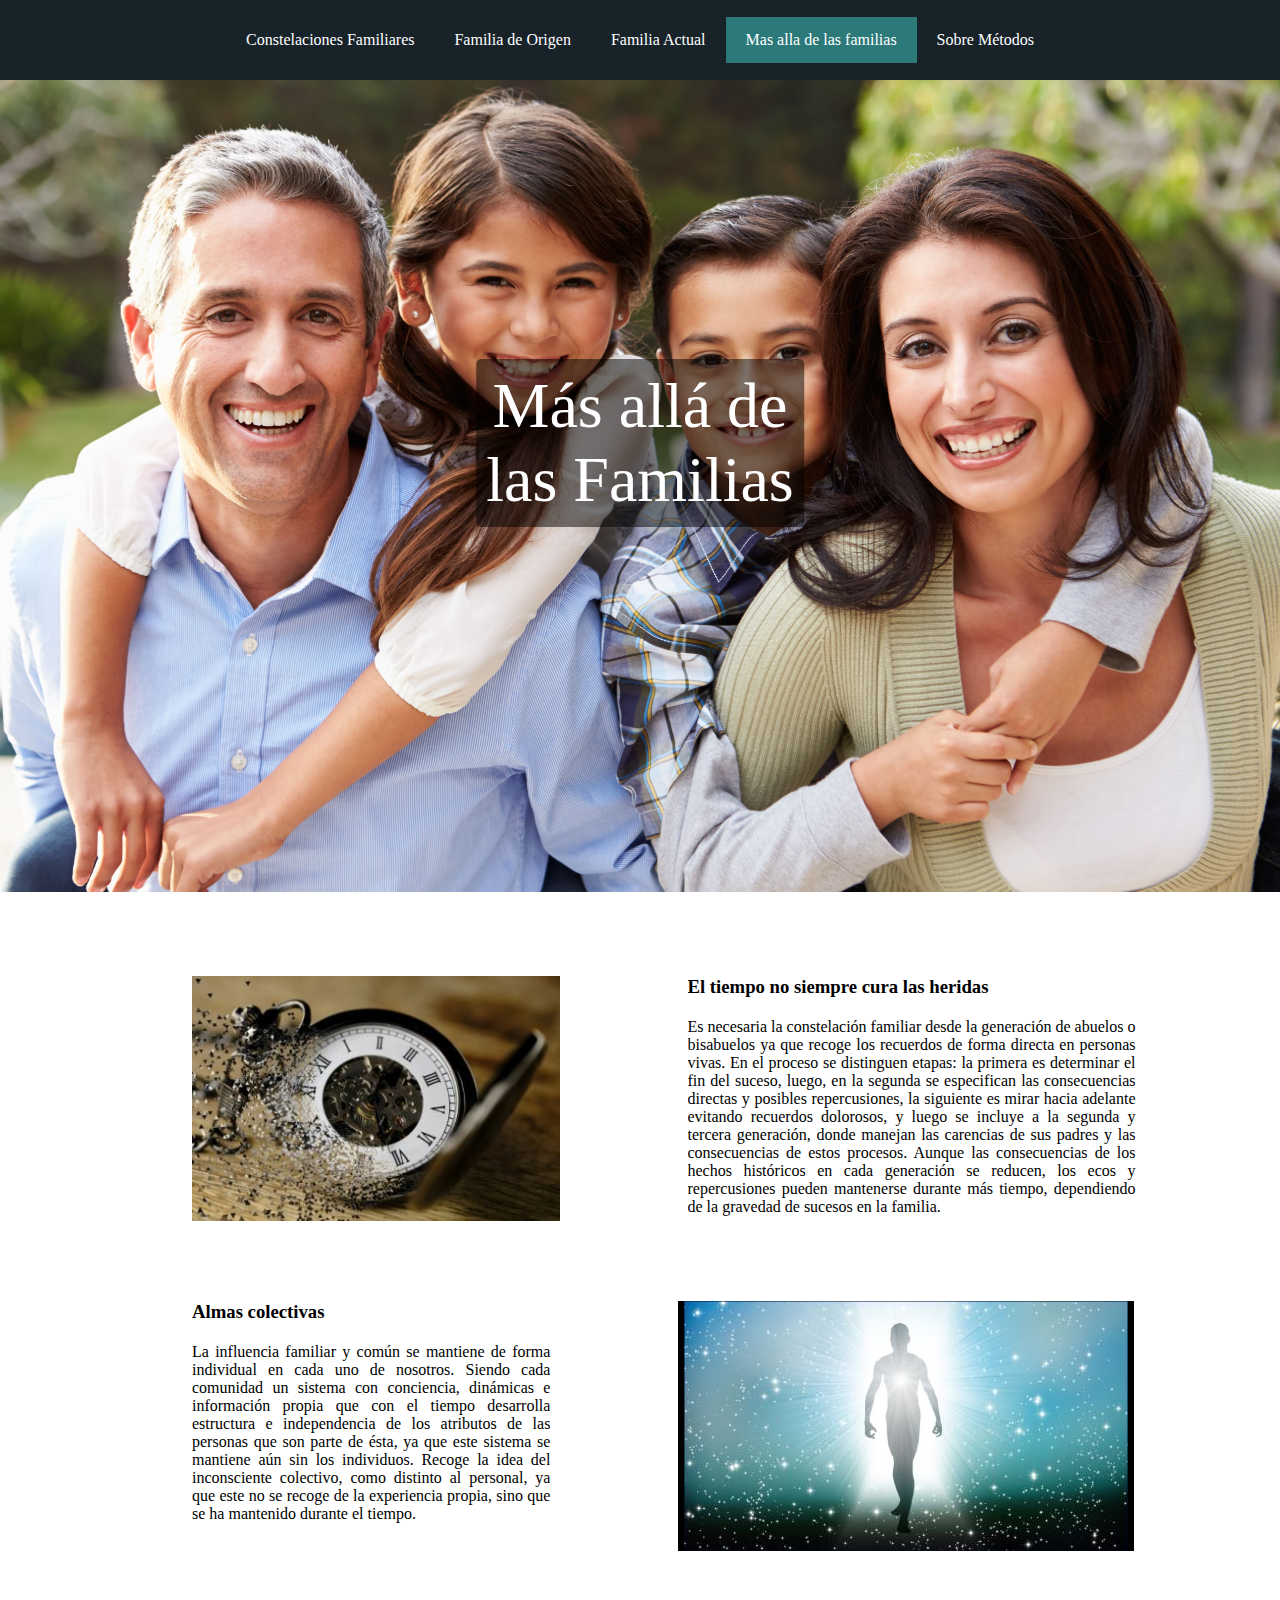
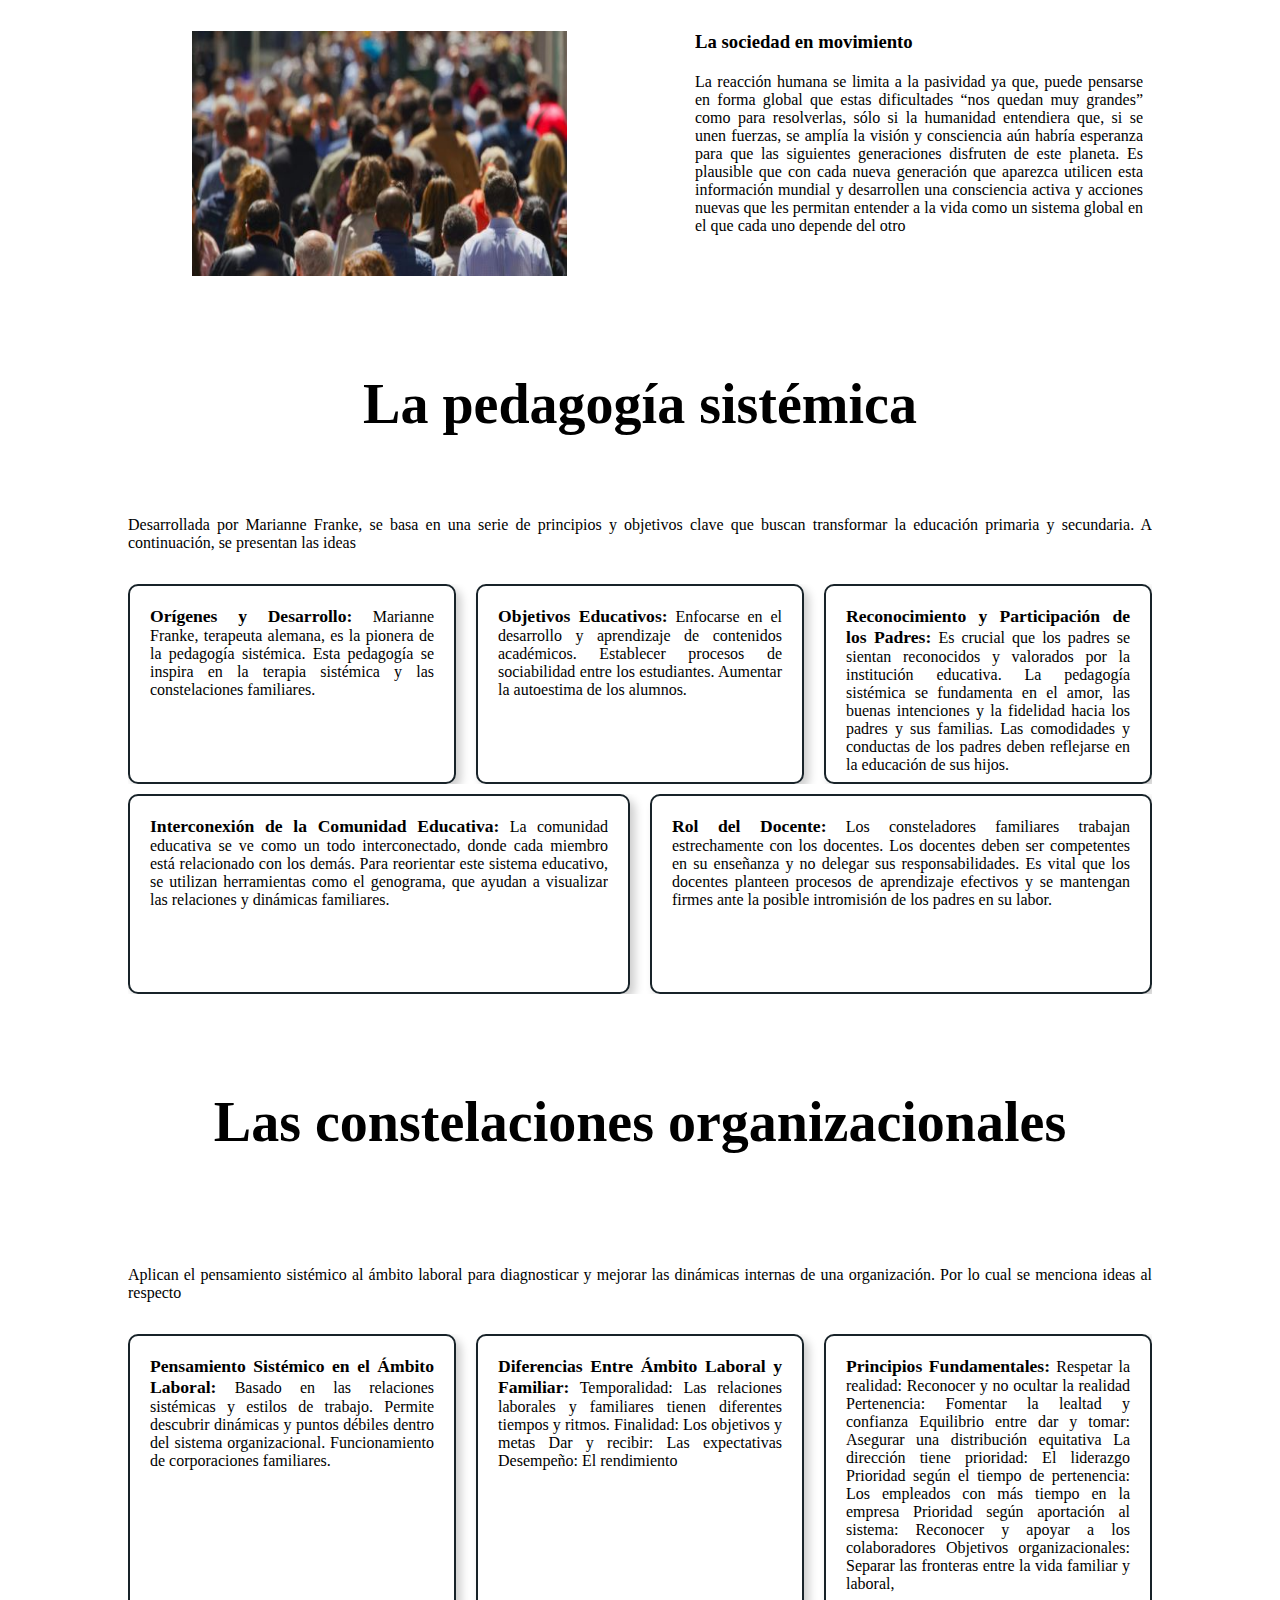
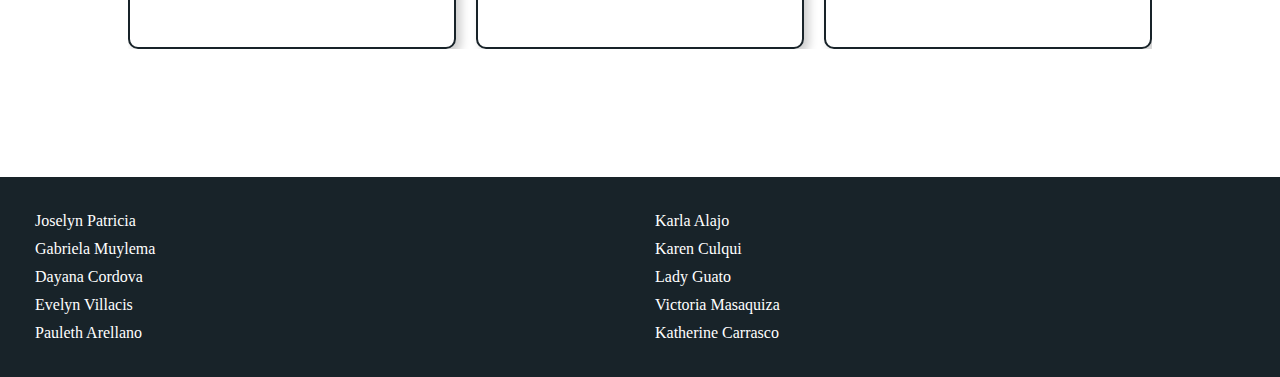
<file: MásFamilia.html>
<!DOCTYPE html>
<html lang="es">

<head>
    <meta charset="UTF-8">
    <meta name="viewport" content="width=device-width, initial-scale=1.0">
    <title>Más allá de la Familia</title>
    <link rel="stylesheet" href="./diseñosCSS/styles.css">
</head>

<body>
    <div class="barra-navegacion">
        <nav>
            <a href="index.html" class="btnN">Constelaciones Familiares</a>
            <a href="FamiliasdeOrigen.html" class="btnN">Familia de Origen</a>
            <a href="FamiliaActual.html" class="btnN">Familia Actual</a>
            <a href="MásFamilia.html" class="btnN activate">Mas alla de las familias</a>
            <a href="SobreMetodos.html" class="btnN">Sobre Métodos</a>
        </nav>
        <div class="menu-icon" id="menu-icon">
            <span id="icon-open">&#9660;</span> <!-- Flecha hacia abajo -->
            <span id="icon-close">&#9650;</span> <!-- Flecha hacia arriba -->
        </div>
    </div>
    <div class="cont-imagen">
        <img src="./image/mas-alla-familia.jpg" alt="img Principal"></img>
        <label class="titulo">Más allá de <br />las Familias</label>
    </div>
    <center>
        <div class="contenido-der" >
            <div class="cont-imagen-p-der">
                <img src="./image/tiempo.jpg" alt="Separacion"></img>
            </div>
            <div class="text-content-der">
                <h3 class="titulo-der">
                    El tiempo no siempre cura las heridas
                </h3>
                <p>
                    Es necesaria la constelación familiar desde la generación de abuelos o bisabuelos ya que recoge los
                    recuerdos de forma directa en personas vivas. En el proceso se distinguen etapas: la primera es
                    determinar el fin del suceso, luego, en la segunda se especifican las consecuencias directas y
                    posibles
                    repercusiones, la siguiente es mirar hacia adelante evitando recuerdos dolorosos, y luego se incluye
                    a
                    la segunda y tercera generación, donde manejan las carencias de sus padres y las consecuencias de
                    estos
                    procesos. Aunque las consecuencias de los hechos históricos en cada generación se reducen, los ecos
                    y
                    repercusiones pueden mantenerse durante más tiempo, dependiendo de la gravedad de sucesos en la
                    familia.
                </p>
            </div>
        </div>
        <div class="contenido-iz">
            <div class="text-content-iz">
                <h3 class="titulo-iz">
                    Almas colectivas
                </h3>
                <p>
                    La influencia familiar y común se mantiene de forma individual en cada uno de nosotros. Siendo cada
                    comunidad un sistema con conciencia, dinámicas e información propia que con el tiempo desarrolla
                    estructura e independencia de los atributos de las personas que son parte de ésta, ya que este
                    sistema
                    se mantiene aún sin los individuos. Recoge la idea del inconsciente colectivo, como distinto al
                    personal, ya que este no se recoge de la experiencia propia, sino que se ha mantenido durante el
                    tiempo.
                </p>
            </div>
            <div class="cont-imagen-p-iz" id="imgBell">
                <img src="./image/almas.jpg" alt="Bert Hellinger"></img>
            </div>
        </div>
        <div class="contenido-der">
            <div class="cont-imagen-p-der">
                <img class="imagen-cambiar" src="./image/sociedad.jpg" alt="Separacion"></img>
            </div>
            <div class="text-content-der">
                <h3 class="titulo-der">
                    La sociedad en movimiento
                </h3>
                <p>
                    La reacción humana se limita a la pasividad ya que, puede pensarse en forma global que estas
                    dificultades “nos quedan muy grandes” como para resolverlas, sólo si la humanidad entendiera que, si
                    se
                    unen fuerzas, se amplía la visión y consciencia aún habría esperanza para que las siguientes
                    generaciones disfruten de este planeta. Es plausible que con cada nueva generación que aparezca
                    utilicen
                    esta información mundial y desarrollen una consciencia activa y acciones nuevas que les permitan
                    entender a la vida como un sistema global en el que cada uno depende del otro
                </p>
            </div>
        </div>
        <h1 class="titulo-cent-familia" id="tituloG">La pedagogía sistémica </h1>
        <div class="contenido-cent" id="cont-cen-A">
            <div class="text-content-cent">
                <p class="texto-p">
                    Desarrollada por Marianne Franke, se basa en una serie de principios y objetivos clave que buscan
                    transformar la
                    educación primaria y secundaria. A continuación, se presentan las ideas
                </p>
                <div class="cont0A">
                    <div class="cont1A">
                        <p>
                            <label class="subtitulo"><b>Orígenes y Desarrollo:</b></label>
                            Marianne Franke, terapeuta alemana, es la pionera de la pedagogía sistémica.
                            Esta pedagogía se inspira en la terapia sistémica y las constelaciones familiares.
                        </p>
                    </div>
                    <div class="cont2A">
                        <label class="subtitulo"><b>Objetivos Educativos:</b></label>
                        Enfocarse en el desarrollo y aprendizaje de contenidos académicos.
                        Establecer procesos de sociabilidad entre los estudiantes.
                        Aumentar la autoestima de los alumnos.
                    </div>
                    <div class="cont3A">
                        <label class="subtitulo"><b>Reconocimiento y Participación de los Padres:</b></label>
                        Es crucial que los padres se sientan reconocidos y valorados por la institución educativa.
                        La pedagogía sistémica se fundamenta en el amor, las buenas intenciones y la fidelidad hacia los
                        padres y sus familias.
                        Las comodidades y conductas de los padres deben reflejarse en la educación de sus hijos.
                    </div>
                </div>
                <p>
                </p>
            </div>
            <div class="cont0A">
                <div class="cont1A">
                    <p>
                        <label class="subtitulo"><b>Interconexión de la Comunidad Educativa:</b></label>
                        La comunidad educativa se ve como un todo interconectado, donde cada miembro está relacionado
                        con los demás.
                        Para reorientar este sistema educativo, se utilizan herramientas como el genograma, que ayudan a
                        visualizar las relaciones y dinámicas familiares.
                    </p>
                </div>
                <div class="cont2A">
                    <label class="subtitulo"><b>Rol del Docente:</b></label>
                    Los consteladores familiares trabajan estrechamente con los docentes.
                    Los docentes deben ser competentes en su enseñanza y no delegar sus responsabilidades.
                    Es vital que los docentes planteen procesos de aprendizaje efectivos y se mantengan firmes ante la
                    posible intromisión de los padres en su labor.
                </div>
            </div>
        </div>
        <h1 class="titulo-cent-familia" id="tituloG">Las constelaciones organizacionales </h1>
        <div class="tomar-Padres-parrafo">
        </div>
        <div class="contenido-cent" id="cont-cen-A">
            <div class="text-content-cent">
                <p class="texto-p">
                    Aplican el pensamiento sistémico al ámbito laboral para diagnosticar y mejorar las dinámicas
                    internas de una organización. Por lo cual se menciona ideas al respecto
                </p>
                <div class="cont0B">
                    <div class="cont1B">
                        <p>
                            <label class="subtitulo"><b>Pensamiento Sistémico en el Ámbito Laboral:</b></label>
                            Basado en las relaciones sistémicas y estilos de trabajo.
                            Permite descubrir dinámicas y puntos débiles dentro del sistema organizacional.
                            Funcionamiento de corporaciones familiares.
                        </p>
                    </div>
                    
                    <div class="cont3B">
                        <label class="subtitulo"><b>Diferencias Entre Ámbito Laboral y Familiar:</b></label>
                        Temporalidad: Las relaciones laborales y familiares tienen diferentes tiempos y ritmos.
                        Finalidad: Los objetivos y metas
                        Dar y recibir: Las expectativas
                        Desempeño: El rendimiento
                    </div>
                    
                    <div class="cont2B">
                        <label class="subtitulo"><b>Principios Fundamentales:</b></label>
                        Respetar la realidad: Reconocer y no ocultar la realidad
                        Pertenencia: Fomentar la lealtad y confianza
                        Equilibrio entre dar y tomar: Asegurar una distribución equitativa
                        La dirección tiene prioridad: El liderazgo
                        Prioridad según el tiempo de pertenencia: Los empleados con más tiempo en la empresa
                        Prioridad según aportación al sistema: Reconocer y apoyar a los colaboradores
                        Objetivos organizacionales: Separar las fronteras entre la vida familiar y laboral,

                    </div>
                </div>
            </div>
        </div>
    </center>
    <div class="footer">
        <div class="colaboradores">
            
                <ul>
                    <li>Joselyn Patricia</li>
                    <li>Gabriela Muylema</li>
                    <li>Dayana Cordova</li>
                    <li>Evelyn Villacis</li>
                    <li>Pauleth Arellano</li>
                    
                </ul>
        </div>
        <div class="colaboradores">
            <ul>
                
            <li>Karla Alajo</li>
            <li>Karen Culqui</li>
            <li>Lady Guato</li>
            <li>Victoria Masaquiza</li>
            <li>Katherine Carrasco</li>
           
           
        </ul>
        </div>
    </div>
        <script>
            document.getElementById('menu-icon').onclick = function () {
                var nav = document.querySelector('.barra-navegacion');
                nav.classList.toggle('active');
                document.getElementById('icon-open').classList.toggle('active');
                document.getElementById('icon-close').classList.toggle('active');
            }
        </script>
</body>

</html>
</file>
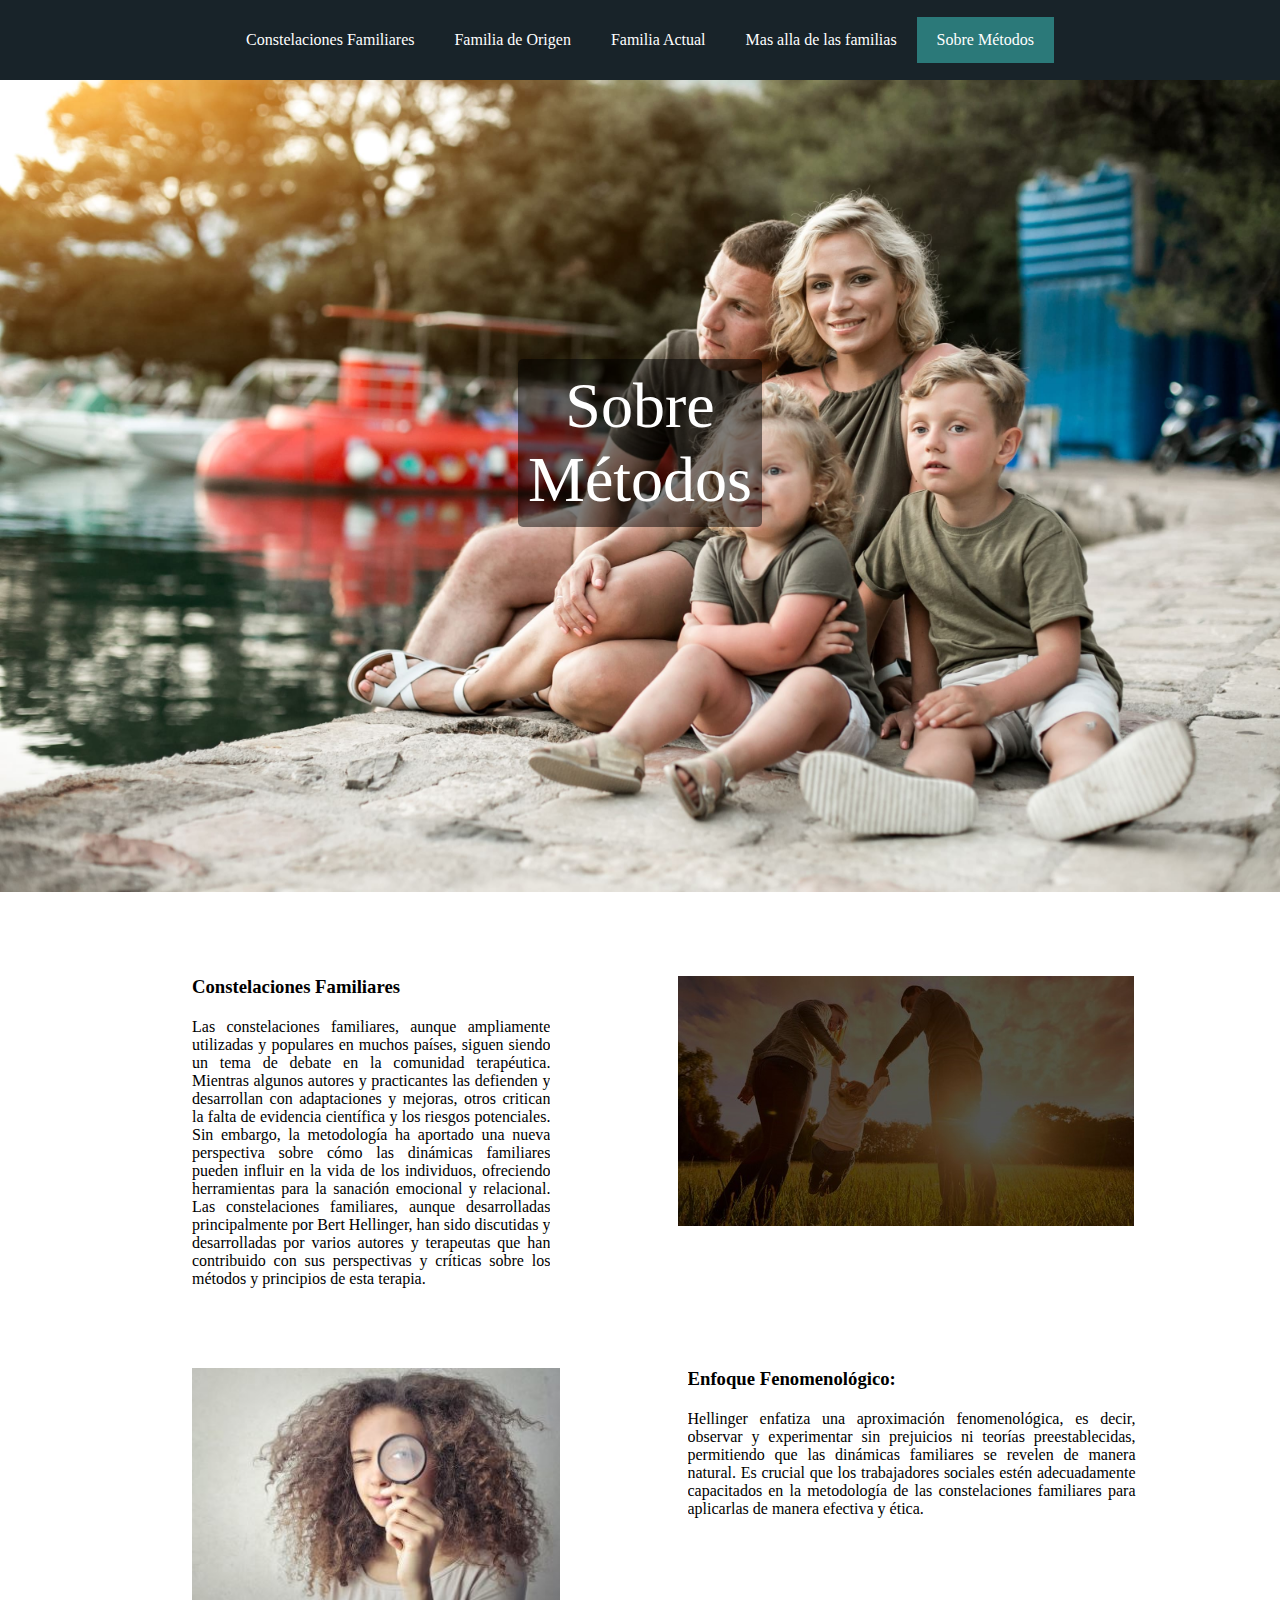
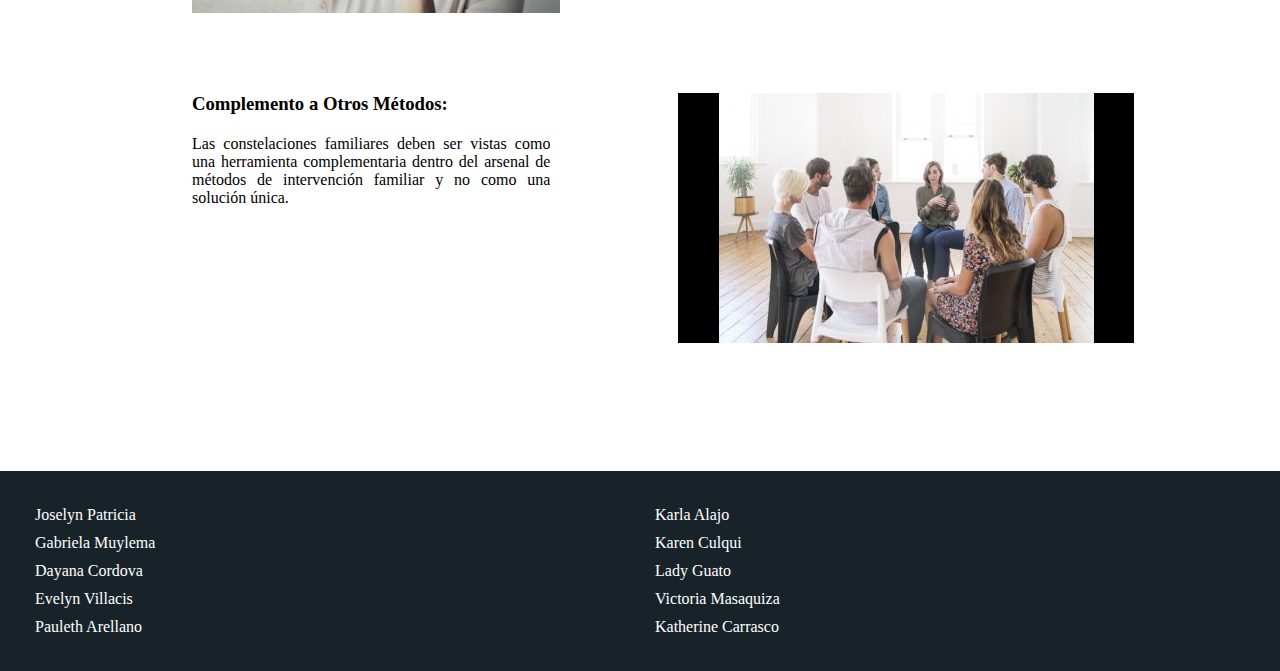
<file: SobreMetodos.html>
<!DOCTYPE html>
<html lang="es">

<head>
    <meta charset="UTF-8">
    <meta name="viewport" content="width=device-width, initial-scale=1.0">
    <title>Sobre Métodos</title>
    <link rel="stylesheet" href="./diseñosCSS/styles.css">
</head>

<body>
    <div class="barra-navegacion">
        <nav>
            <a href="index.html" class="btnN">Constelaciones Familiares</a>
            <a href="FamiliasdeOrigen.html" class="btnN">Familia de Origen</a>
            <a href="FamiliaActual.html" class="btnN">Familia Actual</a>
            <a href="MásFamilia.html" class="btnN">Mas alla de las familias</a>
            <a href="SobreMetodos.html" class="btnN activate">Sobre Métodos</a>
        </nav>
        <div class="menu-icon" id="menu-icon">
            <span id="icon-open">&#9660;</span> <!-- Flecha hacia abajo -->
            <span id="icon-close">&#9650;</span> <!-- Flecha hacia arriba -->
        </div>
    </div>
    <div class="cont-imagen">
        <img src="./image/familia-cons.jpg" alt="img Principal"></img>
        <label class="titulo">Sobre <br />Métodos</label>
    </div>
    <div class="contenido-iz">
        <div class="text-content-iz">
            <h3 class="titulo-iz">
                Constelaciones Familiares
            </h3>
            <p>
                Las constelaciones familiares, aunque ampliamente utilizadas y populares en muchos países, siguen siendo
                un tema de debate en la comunidad terapéutica. Mientras algunos autores y practicantes las defienden y
                desarrollan con adaptaciones y mejoras, otros critican la falta de evidencia científica y los riesgos
                potenciales. Sin embargo, la metodología ha aportado una nueva perspectiva sobre cómo las dinámicas
                familiares pueden influir en la vida de los individuos, ofreciendo herramientas para la sanación
                emocional y relacional.
                Las constelaciones familiares, aunque desarrolladas principalmente por Bert Hellinger, han sido
                discutidas y desarrolladas por varios autores y terapeutas que han contribuido con sus perspectivas y
                críticas sobre los métodos y principios de esta terapia.
            </p>
        </div>
        <div class="cont-imagen-p-iz" id="imgBell">
            <img src="./image/imgPrincipal.jpg" alt="Bert Hellinger"></img>
        </div>
    </div>
    <div class="contenido-der">
        <div class="cont-imagen-p-der">
            <img src="./image/enfFeno.jpg" alt="Separacion"></img>
        </div>
        <div class="text-content-der">
            <h3 class="titulo-der">
                Enfoque Fenomenológico:
            </h3>
            <p>
                Hellinger enfatiza una aproximación fenomenológica, es decir, observar y experimentar sin prejuicios
                ni teorías preestablecidas, permitiendo que las dinámicas familiares se revelen de manera natural.
                Es crucial que los trabajadores sociales estén adecuadamente capacitados en la metodología de las
                constelaciones familiares para aplicarlas de manera efectiva y ética.
            </p>
        </div>
    </div>
    <div class="contenido-iz">
        <div class="text-content-iz">
            <h3 class="titulo-iz">
                Complemento a Otros Métodos:
            </h3>
            <p>
                Las constelaciones familiares deben ser vistas como una herramienta complementaria dentro del arsenal de
                métodos de intervención familiar y no como una solución única.
            </p>
        </div>
        <div class="cont-imagen-p-iz" id="imgBell">
            <img src="./image/comple.jpg" alt="Bert Hellinger"></img>
        </div>
    </div>
    <div class="footer">
        <div class="colaboradores">
            
                <ul>
                    <li>Joselyn Patricia</li>
                    <li>Gabriela Muylema</li>
                    <li>Dayana Cordova</li>
                    <li>Evelyn Villacis</li>
                    <li>Pauleth Arellano</li>
                    
                </ul>
        </div>
        <div class="colaboradores">
            <ul>
                
            <li>Karla Alajo</li>
            <li>Karen Culqui</li>
            <li>Lady Guato</li>
            <li>Victoria Masaquiza</li>
            <li>Katherine Carrasco</li>
           
           
        </ul>
        </div>
    </div>
    <script>
        document.getElementById('menu-icon').onclick = function () {
            var nav = document.querySelector('.barra-navegacion');
            nav.classList.toggle('active');
            document.getElementById('icon-open').classList.toggle('active');
            document.getElementById('icon-close').classList.toggle('active');
        }
    </script>
</body>

</html>
</file>
<file: diseñosCSS/styles.css>
* {
  margin: 0;
  padding: 0;
  box-sizing: border-box;
  overflow-x: hidden;
}
body {
  background-color: rgb(255, 255, 255);
}
.barra-navegacion {
  width: 100%;
  height: 80px;
  background-color: rgb(24, 35, 41);
  position: fixed;
  display: flex;
  justify-content: center;
  align-items: center;
  flex-wrap: wrap;
  z-index: 1000;
}
nav {
  display: flex;
}
a.btnN {
  background-color: rgb(24, 35, 41);
  color: white;
  border: none;
  padding: 14px 20px;
  cursor: pointer;
  font-size: 16px;
  justify-content: space-between;
  transition: 0.3s;
  text-decoration: none;
}

a.btnN:hover,
a.activate {
  background-color: rgb(43, 121, 121);
  color: white;
}
.cont-imagen {
  width: 100%;
  height: 85%;
  display: inline-block;
  flex-direction: row;
}
.cont-imagen img {
  margin-top: 3%;
  display: block;
  width: 100%; /* Ajusta el tamaño de la imagen según sea necesario */
  height: auto; /* Mantiene la proporción de la imagen */
}
.cont-imagen label {
  margin-top: 10%;
}
.cont-imagen .titulo {
  position: absolute;
  top: 35%; /* Ajusta la posición vertical del label */
  left: 50%; /* Ajusta la posición horizontal del label */
  transform: translate(-50%, -50%); /* Centra el label */
  background-color: rgba(
    0,
    0,
    0,
    0.5
  ); /* Fondo semi-transparente para mejor legibilidad */
  color: white; /* Color del texto */
  padding: 10px; /* Espacio alrededor del texto */
  text-align: center;
  border-radius: 5px; /* Opcional: esquinas redondeadas */
}
.titulo-iz {
  margin-bottom: 20px;
  text-align: justify;
}
.titulo-der {
  margin-bottom: 20px;
}
.cont-imagen-p-iz {
  background-color: black;
  color: white;
  max-width: auto;
  height: auto;
  display: flex;
  justify-content: center;
  align-items: center;
  overflow: hidden;

}
.contenido-iz {
  margin-top: 80px;
  width: 100%;
  margin-left: 15%;
  align-items: flex-start;
  display: flex;
  gap: 10%;
}

.text-content-iz {
  max-width: 28%; /* Ajusta el ancho del texto según sea necesario */
  text-align: justify;
}
.cont-imagen-p-iz img,
.cont-imagen-p-der img {
  max-width: auto; /* Asegura que la imagen no se desborde */
  height: 250px;
  display: block; /* Evita que la imagen tenga espacios debajo */
  margin: auto; /* Centra vertical y horizontalmente */
}
.cont-imagen-p-iz,
.cont-imagen-p-der {
  background-color: black;
  color: white;
  max-width: auto;
  height: auto;
  display: flex;
  justify-content: center;
  align-items: center;
  overflow: hidden;
}
.contenido-der {
  margin-top: 80px;
  width: 100%;
  margin-left: 15%;
  align-items: flex-start;
  display: flex;
  gap: 10%;
}


.text-content-der {
  max-width: 35%; /* Ajusta el ancho del texto según sea necesario */
  text-align: justify;
}
.cont-imagen-p-der img {
  max-width: 100%; /* Asegura que la imagen no se desborde */
  height: 245px;
}

.contenido-der .cont-imagen-p-der .imagen-cambiar{
  width: 375px;
  height: 245px;
}
.contenido-cent {
  text-align: justify;
  margin-top: 80px;
  width: 80%;
  margin-left: 10%;
}
.cont-imagen-p-cent {
  position: relative;
  background-color: aqua;
  width: 100%;
  height: 250px;
  border-radius: 20px;
}

.titulo {
  position: relative;
  color: black;
  margin: 0;
  font-size: 4rem;
}
.cont0 {
  width: 100%;
  display: flex;
  justify-content: space-between; /* Espacia los elementos de manera uniforme */
  align-items: center; /* Alinea los elementos verticalmente en el centro */
  gap: 25px; /* Espacio entre los recuadros */
}

.cont1,
.cont2,
.cont3 {
  flex: 1; /* Hace que todos los elementos hijos tengan la misma anchura */
  padding: 20px; /* Espacio interno de los recuadros */
  border: 2px solid rgb(24, 35, 41); /* Bordes para los recuadros */
  border-radius: 10px;
  box-sizing: border-box; /* Incluye padding y border en el tamaño total del elemento */
  text-align: center; /* Centra el texto */
  height: 270px;
  overflow-y: hidden;
  box-shadow: 10px 5px 10px rgba(0, 0, 0, 0.2);
}
.img-F {
  margin-top: 10%;
}
.img-A {
  margin-top: 5%;
  margin-bottom: 4%;
  border-radius: 20px;
}
.contenido-cent .text-content-cent p.texto-p {
  margin-bottom: 2rem;
}
.titulo-cent {
  margin-bottom: 0;
}

#tituloG.titulo-cent-familia{
  margin-top: 6rem;
  font-size: 3.5rem;
}

.footer {
  width: 100%;
  height: auto;
  background-color: rgb(24, 35, 41);
  margin-top: 10%;
  padding: 20px;
  color: white;
  display: flex; /* Cambia a flexbox para alinear los divs como columnas */
  justify-content: space-between; /* Espacia los divs de manera uniforme */
}

.footer div {
  flex: 1; /* Cada div ocupa la misma cantidad de espacio */
  padding: 10px; /* Añade espacio interior a cada div */
}

.footer .colaboradores h1{
  font-size: 2rem;
}

.footer .colaboradores ul li{
  padding: 5px 5px 5px;
}

.cont-General {
  width: 100%;
  display: flex;
  flex-direction: column;
  justify-content: center;
  text-align: justify;
  align-items: center;
}

.contenedor {
  display: grid;
  margin: 1px 0 3rem 0;
  padding: 1em 2em 2em;
  border-radius: 10px;
  align-items: center;
  grid-gap: 20px; /* Espacio entre la lista y la imagen */
  place-items: center;
}

.lista {
  padding: 55px;
  border: 2px solid rgb(24, 35, 41);
  border-radius: 10px;
  box-shadow: 5px 5px 10px rgba(0, 0, 0, 0.2);
  width: 50%;
}

.tomar-Padres,
.tomar-Padres-parrafo {
  width: 65%;
  margin-top: 2rem;
  text-align: justify;
}

.tomar-Padres {
  margin-top: 6%;
  position: relative;
  text-align: justify;
}

.lista {
  margin-top: 5%;
  text-align: left;
  list-style-type: none;
}

.lista li::before {
  content: "•";
  color: #333;
  font-weight: bold;
  margin-right: 5px;
}

.tomar-Padres-parrafo-final {
  margin-top: 2rem;
  border: 2px solid rgb(24, 35, 41);
  border-radius: 10px;
  box-shadow: 5px 5px 10px rgba(0, 0, 0, 0.2);
  width: 50%;
  padding: 20px; /* Ajusta este valor según sea necesario */
}

#contT {
  margin-left: 20%;
}
#contA {
  margin-left: 10%;
}
#tituloG {
  margin-top: 5%;
}
#titulo1 {
  margin-left: 5%;
}
#titulo2 {
  margin-left: -15%;
}
#cont-cen-A {
  margin-left: 0;
}
#imgBell {
  width: 456px;
}
.subtitulo {
  font-size: 1.1rem;
}
.cont0A {
  display: flex;
  justify-content: space-between; /* Espacia los elementos de manera uniforme */
  align-items: center; /* Alinea los elementos verticalmente en el centro */
  gap: 20px; /* Espacio entre los recuadros */
  margin-top: 1%;
}
.cont1A,
.cont2A,
.cont3A {
  flex: 1; /* Hace que todos los elementos hijos tengan la misma anchura */
  padding: 20px; /* Espacio interno de los recuadros */
  border: 2px solid rgb(24, 35, 41); /* Bordes para los recuadros */
  border-radius: 10px;
  box-shadow: 5px 5px 10px rgba(0, 0, 0, 0.2);
  box-sizing: border-box; /* Incluye padding y border en el tamaño total del elemento */
  text-align: justify; /* Centra el texto */
  height: 200px;
  overflow-y: hidden;
}
.cont0B {
  display: flex;
  justify-content: space-between; /* Espacia los elementos de manera uniforme */
  align-items: center; /* Alinea los elementos verticalmente en el centro */
  gap: 20px; /* Espacio entre los recuadros */
  margin-top: 1%;
}
.cont1B,
.cont2B,
.cont3B {
  flex: 1; /* Hace que todos los elementos hijos tengan la misma anchura */
  padding: 20px; /* Espacio interno de los recuadros */ 
  border: 2px solid rgb(24, 35, 41); /* Bordes para los recuadros */
  border-radius: 10px;
  box-shadow: 5px 5px 10px rgba(0, 0, 0, 0.2);
  box-sizing: border-box; /* Incluye padding y border en el tamaño total del elemento */
  text-align: justify; /* Centra el texto */
  height: 315px;
  overflow-y: hidden;
}
.menu-icon {
  display: none;
  font-size: 30px;
  cursor: pointer;
  color: white;
}

#icon-close {
  display: none;
}

#icon-open.active {
  display: none;
}

#icon-close.active {
  display: inline;
}

@media (max-width: 1024px) {
  * {
    margin: 0;
    padding: 0;
    box-sizing: border-box;
    overflow-x: hidden;
  }
  nav {
    display: none;
    flex-direction: column;
    width: 100%;
    background-color: rgb(24, 35, 41);
  }

  nav a {
    padding: 10px;
    font-size: 15px;
    text-align: center;
    border-top: 1px solid white;
    border-bottom: 1px solid white;
  }
  .menu-icon {
    display: block;
    margin-left: 2%;
  }
  .cont-imagen .titulo {
    position: -ms-page;
    top: 150px; /* Ajusta la posición vertical del label */
    left: 50%; /* Ajusta la posición horizontal del label */
    transform: translate(-50%, -50%); /* Centra el label */
    background-color: rgba(
      0,
      0,
      0,
      0.5
    ); /* Fondo semi-transparente para mejor legibilidad */
    color: white; /* Color del texto */
    font-size: 35px;
    padding: 10px; /* Espacio alrededor del texto */
    text-align: center;
    border-radius: 5px; /* Opcional: esquinas redondeadas */
  }
  .barra-navegacion{
    height: 50px;
  }
  .barra-navegacion.active {
    height: 300px;
  }
  .lista {
    margin-top: 2rem;
    border: 2px solid rgb(24, 35, 41);
    border-radius: 10px;
    box-shadow: 5px 5px 10px rgba(0, 0, 0, 0.2);
    width: 90%;
    padding: 20px;
  }
  .tomar-Padres,
  .tomar-Padres-parrafo {
    width: 90%;
    margin-top: 2rem;
    text-align: justify;
  }
  .tomar-Padres-parrafo-final {
    margin-top: 2rem;
    border: 2px solid rgb(24, 35, 41);
    border-radius: 10px;
    box-shadow: 5px 5px 10px rgba(0, 0, 0, 0.2);
    width: 90%;
    padding: 20px;
  }
  .barra-navegacion.active nav {
    display: flex;
  }
  .contenido-iz,
  .contenido-der {
    width: 90%; /* Establece el ancho al 80% */
    margin: 0 auto; /* Centra horizontalmente */
    margin-top: 20px;
  }
  .contenido-iz img,
  .contenido-der img {
    width: 100%; /* Establece el ancho al 100% */
    max-width: auto;
    height: auto;
    display: flex;
    justify-content: center;
    align-items: center;
    overflow: hidden;
  }
  #imgBell {
    width: 100%;
    margin-top: 22px;
    margin-left: 0;
  }
  #contA {
    margin-left: 4%;
  }
  .titulo-iz,
  .titulo-der {
    width: 100%;
    position: relative;
  }

  .cont-imagen {
    flex-direction: column;
    align-items: center;
  }

  .cont-imagen img,
  .cont-imagen label {
    margin-top: 5%;
  }

  .contenido-iz,
  .contenido-der,
  .contenido-cent {
    flex-direction: column;
  }

  .text-content-iz,
  .text-content-der {
    max-width: 100%;
  }
  .contenido-iz img {
    width: 100%;
  }
  .cont-imagen-p-iz {
    display: flex;
    width: 135px;
  }
  .cont-imagen-p-der {
    width: 100%;
    display: flex;
  }
  .cont-imagen-p-iz img,
  .cont-imagen-p-der img {
    width: 100%;
    height: 250px;
  }

  .cont0 {
    flex-direction: column;
  }

  .cont1,
  .cont2,
  .cont3 {
    margin-bottom: 20px;
    height: auto;
  }

  .footer {
    font-size: 14px;
    padding: 10px;
  }

  .cont0A {
    flex-direction: column;
  }

  .cont1A,
  .cont2A,
  .cont3A {
    margin-bottom: 20px;
    height: auto;
  }
  .cont0B {
    flex-direction: column;
  }

  .cont1B,
  .cont2B,
  .cont3B {
    margin-bottom: 20px;
    height: auto;
  }
}

/* Media query para pantallas medianas */
</file>
